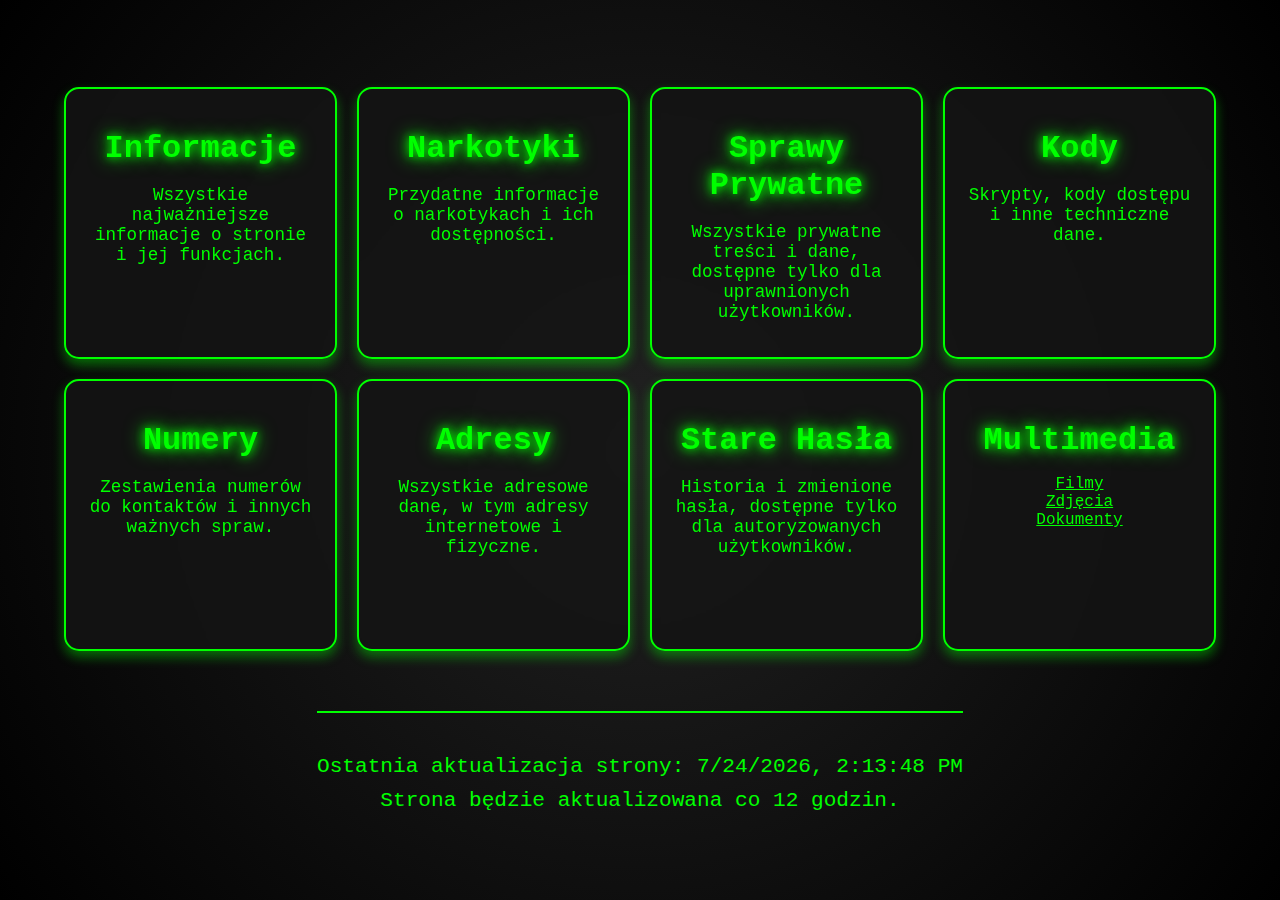
<file: index.html>
<!DOCTYPE html>
<html lang="pl">
<head>
  <meta charset="UTF-8">
  <meta name="viewport" content="width=device-width, initial-scale=1.0">
  <title>Kingia Szczepanek - Onion Layout</title>
  
  <style>
    /* Tło i fonty */
    body {
      background: radial-gradient(circle at center, #222, #000);
      color: #0f0;
      font-family: 'Courier New', Courier, monospace;
      margin: 0;
      padding: 0;
      display: flex;
      justify-content: center;
      align-items: center;
      min-height: 100vh;
      flex-direction: column;
      overflow: hidden;
    }

    /* Kontener główny */
    .container {
      display: grid;
      grid-template-columns: repeat(4, 1fr);
      grid-template-rows: repeat(2, 1fr);
      gap: 20px;
      width: 90%;
      max-width: 1200px;
      padding: 20px;
      transition: all 0.3s ease;
    }

    /* Sekcje - Ulepszony wygląd */
    .section {
      background: rgba(20, 20, 20, 0.85);
      border: 2px solid #0f0;
      padding: 20px;
      text-align: center;
      backdrop-filter: blur(5px);
      border-radius: 15px;
      box-shadow: 0 6px 12px rgba(0, 255, 0, 0.4);
      transition: transform 0.3s ease;
    }

    .section:hover {
      transform: scale(1.05);
    }

    /* Styl tekstu i linków */
    .section a {
      color: #0f0;
      text-decoration: underline;
      transition: color 0.3s ease;
    }

    .section a:hover {
      color: #f39c12;
    }

    h1 {
      font-size: 2em;
      margin-bottom: 15px;
      text-shadow: 0 0 10px #00ff00, 0 0 20px #00ff00;
    }

    /* Stopka */
    .footer {
      margin-top: 40px;
      font-size: 1.1em;
      text-align: center;
      color: #0f0;
      border-top: 2px solid #0f0;
      padding-top: 20px;
    }

    .footer ul {
      list-style-type: none;
      padding: 0;
      font-size: 1.2em;
    }

    .footer li {
      margin: 10px 0;
    }

    .info-text {
      font-size: 1.1em;
      margin-bottom: 15px;
    }

    .countdown {
      font-weight: bold;
      color: #f39c12;
      font-size: 2em;
      text-shadow: 0 0 10px #ff0000;
    }

    /* Responsywność */
    @media (max-width: 768px) {
      .container {
        grid-template-columns: repeat(2, 1fr);
        grid-template-rows: repeat(4, 1fr);
      }
    }
  </style>
</head>
<body>

  <div class="container">
    <!-- Sekcja Informacji -->
    <div class="section">
      <h1>Informacje</h1>
      <p class="info-text">Wszystkie najważniejsze informacje o stronie i jej funkcjach.</p>
    </div>
    <!-- Sekcja Narkotyki -->
    <div class="section">
      <h1>Narkotyki</h1>
      <p class="info-text">Przydatne informacje o narkotykach i ich dostępności.</p>
    </div>
    <!-- Sekcja Prywatne -->
    <div class="section">
      <h1>Sprawy Prywatne</h1>
      <p class="info-text">Wszystkie prywatne treści i dane, dostępne tylko dla uprawnionych użytkowników.</p>
    </div>
    <!-- Sekcja Kody -->
    <div class="section">
      <h1>Kody</h1>
      <p class="info-text">Skrypty, kody dostępu i inne techniczne dane.</p>
    </div>
    <!-- Sekcja Numery -->
    <div class="section">
      <h1>Numery</h1>
      <p class="info-text">Zestawienia numerów do kontaktów i innych ważnych spraw.</p>
    </div>
    <!-- Sekcja Adresy -->
    <div class="section">
      <h1>Adresy</h1>
      <p class="info-text">Wszystkie adresowe dane, w tym adresy internetowe i fizyczne.</p>
    </div>
    <!-- Sekcja Stare Hasła -->
    <div class="section">
      <h1>Stare Hasła</h1>
      <p class="info-text">Historia i zmienione hasła, dostępne tylko dla autoryzowanych użytkowników.</p>
    </div>
    <!-- Sekcja Multimedia -->
    <div class="section">
      <h1>Multimedia</h1>
      <p>
        <a href="filmy.html">Filmy</a><br>
        <a href="zdjecia.html">Zdjęcia</a><br>
        <a href="dokumenty.html">Dokumenty</a>
      </p>
    </div>
  </div>

  <!-- Licznik czasu ostatniej aktualizacji -->
  <div class="footer">
    <ul>
      <li>Ostatnia aktualizacja strony: <span id="last-update">Ładowanie...</span></li>
      <li>Strona będzie aktualizowana co 12 godzin.</li>
    </ul>
  </div>

  <script>
    // Funkcja aktualizująca czas ostatniej aktualizacji
    function updateLastUpdateTime() {
      const lastUpdateElement = document.getElementById('last-update');
      const now = new Date();
      const formattedDate = now.toLocaleString(); // Format daty i godziny

      lastUpdateElement.textContent = formattedDate;
    }

    // Uruchomienie aktualizacji przy załadowaniu strony
    updateLastUpdateTime();

    // Ustawienie funkcji, aby wykonywała się co 12 godzin
    setInterval(updateLastUpdateTime, 12 * 60 * 60 * 1000); // 12 godzin w milisekundach
  </script>

</body>
</html>
</file>
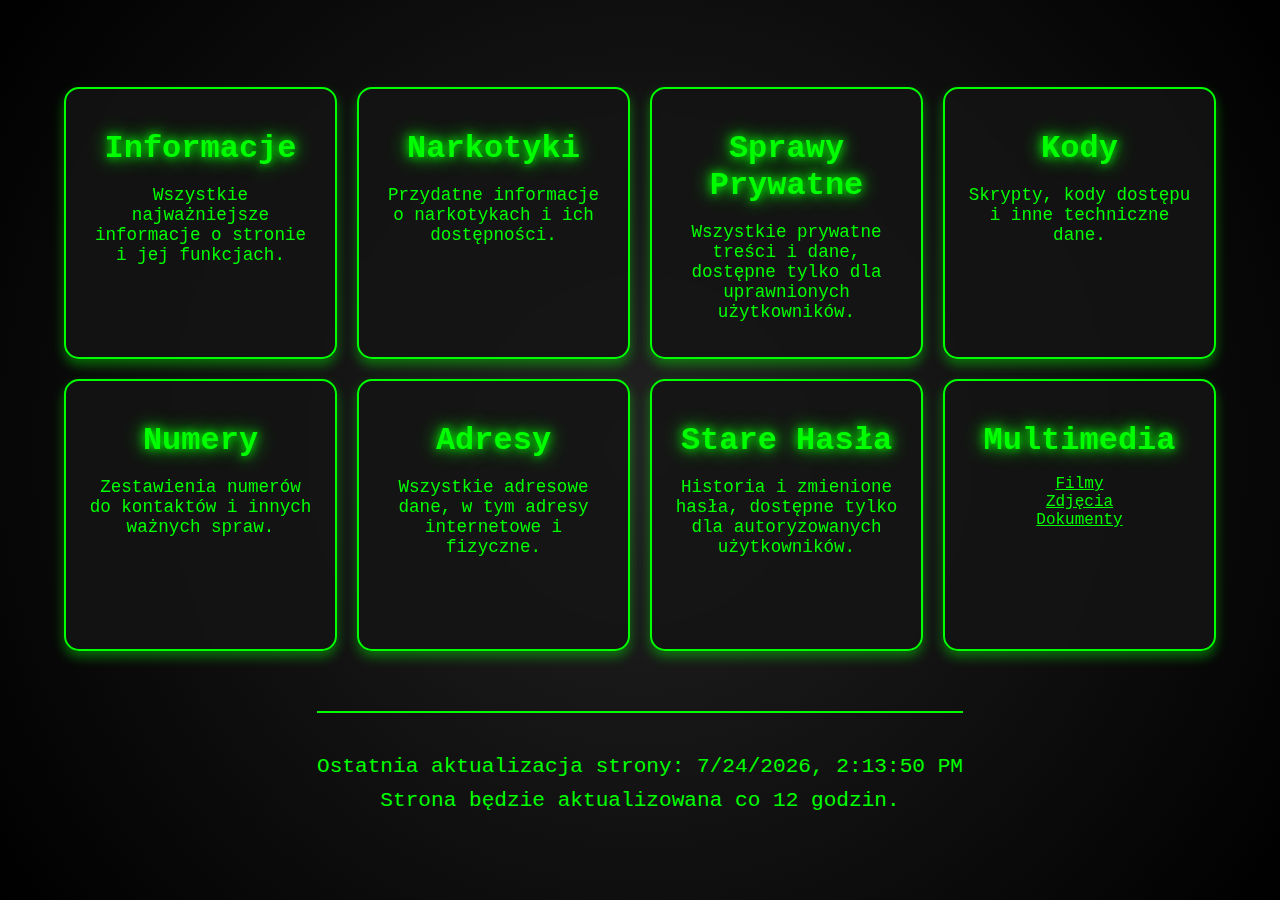
<file: docs/index.html>
<!DOCTYPE html>
<html lang="pl">
<head>
  <meta charset="UTF-8">
  <title>KINGA SZCZEPANEK - ONION LAYOUT</title>
  <style>
    /* Tło i fonty */
    body {
      background: radial-gradient(circle at center, #222, #000);
      color: #0f0;
      font-family: 'Courier New', Courier, monospace;
      margin: 0;
      padding: 0;
      display: flex;
      justify-content: center;
      align-items: center;
      min-height: 100vh;
      flex-direction: column;
      overflow: hidden;
    }

    /* Kontener główny */
    .container {
      display: grid;
      grid-template-columns: repeat(4, 1fr);
      grid-template-rows: repeat(2, 1fr);
      gap: 20px;
      width: 90%;
      max-width: 1200px;
      padding: 20px;
      transition: all 0.3s ease;
    }

    .section {
      background: rgba(20, 20, 20, 0.85);
      border: 2px solid #0f0;
      padding: 20px;
      text-align: center;
      backdrop-filter: blur(5px);
      border-radius: 15px;
      box-shadow: 0 6px 12px rgba(0, 255, 0, 0.4);
      transition: transform 0.3s ease;
    }

    /* Animacja przy najechaniu */
    .section:hover {
      transform: scale(1.05);
    }

    .section a {
      color: #0f0;
      text-decoration: underline;
      transition: color 0.3s ease;
    }

    .section a:hover {
      color: #f39c12;
    }

    /* Nagłówki */
    h1 {
      font-size: 2em;
      margin-bottom: 15px;
      text-shadow: 0 0 10px #00ff00, 0 0 20px #00ff00;
    }

    /* Styl stopki */
    .footer {
      margin-top: 40px;
      font-size: 1.1em;
      text-align: center;
      color: #0f0;
      border-top: 2px solid #0f0;
      padding-top: 20px;
    }

    .footer ul {
      list-style-type: none;
      padding: 0;
      font-size: 1.2em;
    }

    .footer li {
      margin: 10px 0;
    }

    .info-text {
      font-size: 1.1em;
      margin-bottom: 15px;
    }

    .countdown {
      font-weight: bold;
      color: #f39c12;
      font-size: 2em;
      text-shadow: 0 0 10px #ff0000;
    }

    /* Responsywność */
    @media (max-width: 768px) {
      .container {
        grid-template-columns: repeat(2, 1fr);
        grid-template-rows: repeat(4, 1fr);
      }
    }
  </style>
</head>
<body>

  <div class="container">
    <div class="section">
      <h1>Informacje</h1>
      <p class="info-text">Wszystkie najważniejsze informacje o stronie i jej funkcjach.</p>
    </div>
    <div class="section">
      <h1>Narkotyki</h1>
      <p class="info-text">Przydatne informacje o narkotykach i ich dostępności.</p>
    </div>
    <div class="section">
      <h1>Sprawy Prywatne</h1>
      <p class="info-text">Wszystkie prywatne treści i dane, dostępne tylko dla uprawnionych użytkowników.</p>
    </div>
    <div class="section">
      <h1>Kody</h1>
      <p class="info-text">Skrypty, kody dostępu i inne techniczne dane.</p>
    </div>
    <div class="section">
      <h1>Numery</h1>
      <p class="info-text">Zestawienia numerów do kontaktów i innych ważnych spraw.</p>
    </div>
    <div class="section">
      <h1>Adresy</h1>
      <p class="info-text">Wszystkie adresowe dane, w tym adresy internetowe i fizyczne.</p>
    </div>
    <div class="section">
      <h1>Stare Hasła</h1>
      <p class="info-text">Historia i zmienione hasła, dostępne tylko dla autoryzowanych użytkowników.</p>
    </div>
    <div class="section">
      <h1>Multimedia</h1>
      <p>
        <a href="filmy.html">Filmy</a><br>
        <a href="zdjecia.html">Zdjęcia</a><br>
        <a href="dokumenty.html">Dokumenty</a>
      </p>
    </div>
  </div>

  <!-- Licznik czasu ostatniej aktualizacji -->
  <div class="footer">
    <ul>
      <li>Ostatnia aktualizacja strony: <span id="last-update">Ładowanie...</span></li>
      <li>Strona będzie aktualizowana co 12 godzin.</li>
    </ul>
  </div>

  <script>
    // Funkcja aktualizująca czas ostatniej aktualizacji
    function updateLastUpdateTime() {
      const lastUpdateElement = document.getElementById('last-update');
      const now = new Date();
      const formattedDate = now.toLocaleString(); // Format daty i godziny

      lastUpdateElement.textContent = formattedDate;
    }

    // Uruchomienie aktualizacji przy załadowaniu strony
    updateLastUpdateTime();

    // Ustawienie funkcji, aby wykonywała się co 12 godzin
    setInterval(updateLastUpdateTime, 12 * 60 * 60 * 1000); // 12 godzin w milisekundach
  </script>

</body>
</html>
</file>
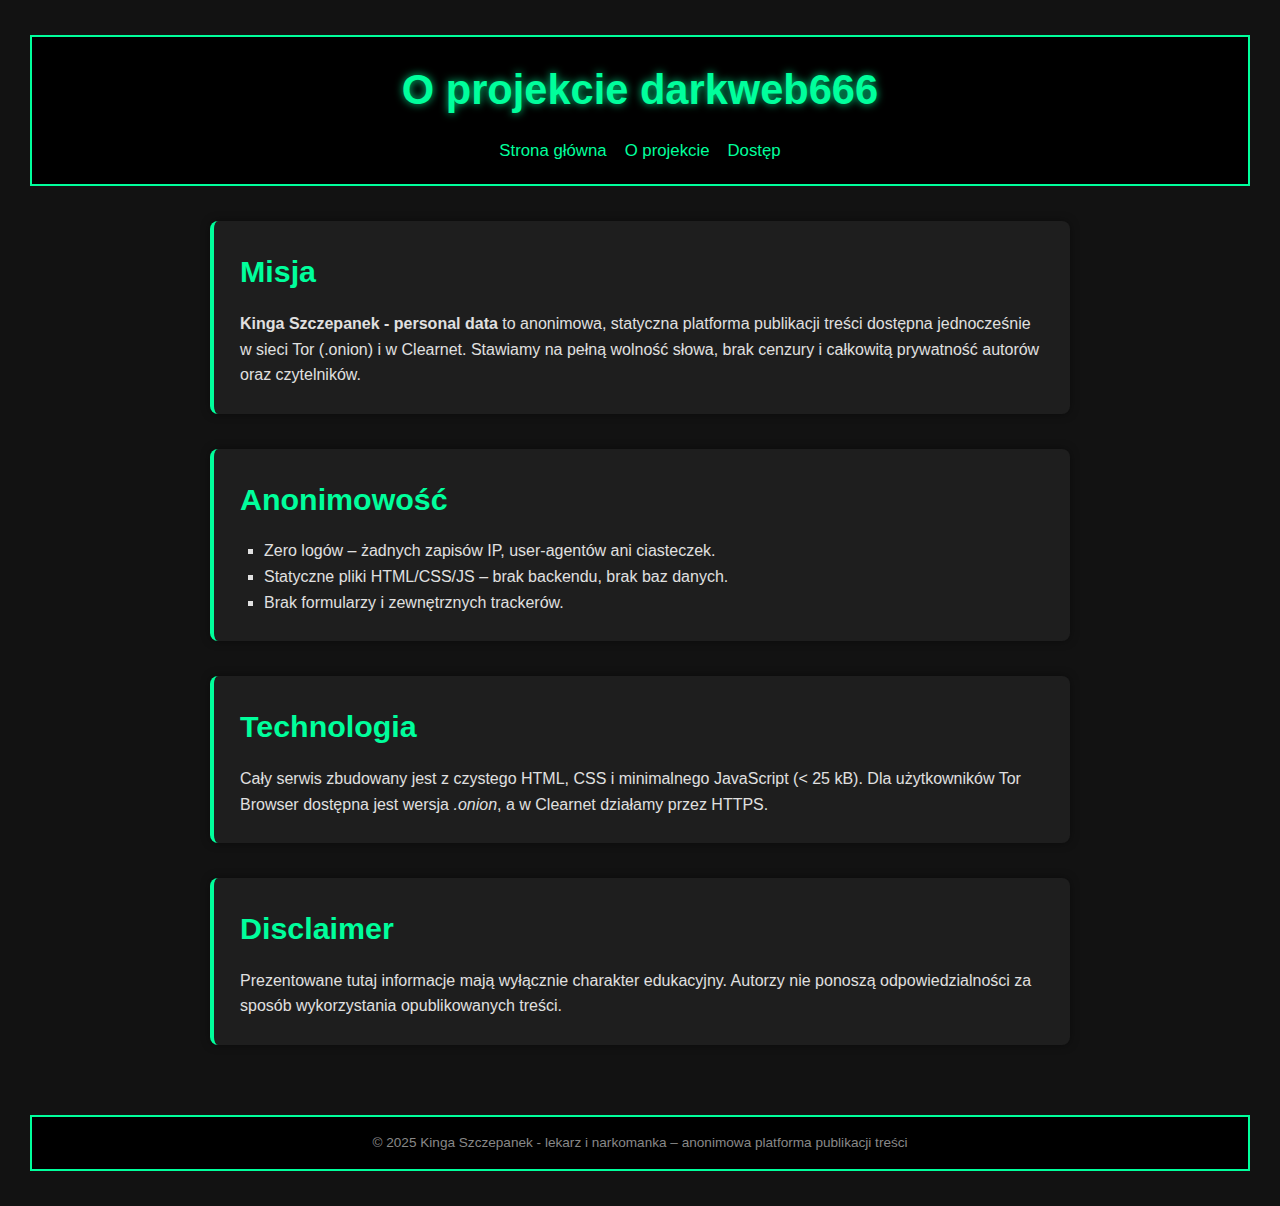
<file: about.html>
<!DOCTYPE html>
<html lang="pl">

<head>
  <meta charset="UTF-8">
  <meta name="viewport" content="width=device-width, initial-scale=1.0">
  
  <!-- Meta-tag SEO -->
  <meta name="description" content="O projekcie – anonimowa platforma publikacji treści w sieci Tor (.onion) i Clearnet. Bez logów, bez cenzury.">
  <meta name="robots" content="index,follow">

  <title>O projekcie – Kinga Szczepanek - Cała prawda o tej kobiecie.</title>

  <!-- Favicon -->
  <link rel="icon" type="image/png" href="assets/images/favicon.png">
  <!-- Globalny styl -->
  <link rel="stylesheet" href="assets/css/style.css">
</head>

<body>
  <header>
    <h1>O projekcie darkweb666</h1>
    <nav>
      <a href="index.html">Strona główna</a>
      <a href="about.html" aria-current="page">O projekcie</a>
      <a href="#access">Dostęp</a>
    </nav>
  </header>

  <main>
    <section>
      <h2>Misja</h2>
      <p><strong>Kinga Szczepanek - personal data</strong> to anonimowa, statyczna platforma publikacji treści dostępna jednocześnie w sieci Tor (.onion) i w Clearnet. Stawiamy na pełną wolność słowa, brak cenzury i całkowitą prywatność autorów oraz czytelników.</p>
    </section>

    <section>
      <h2>Anonimowość</h2>
      <ul>
        <li>Zero logów – żadnych zapisów IP, user-agentów ani ciasteczek.</li>
        <li>Statyczne pliki HTML/CSS/JS – brak backendu, brak baz danych.</li>
        <li>Brak formularzy i zewnętrznych trackerów.</li>
      </ul>
    </section>

    <section>
      <h2>Technologia</h2>
      <p>Cały serwis zbudowany jest z czystego HTML, CSS i minimalnego JavaScript (< 25 kB). Dla użytkowników Tor Browser dostępna jest wersja <em>.onion</em>, a w Clearnet działamy przez HTTPS.</p>
    </section>

    <section>
      <h2>Disclaimer</h2>
      <p>Prezentowane tutaj informacje mają wyłącznie charakter edukacyjny. Autorzy nie ponoszą odpowiedzialności za sposób wykorzystania opublikowanych treści.</p>
    </section>
  </main>

  <footer>
    © 2025 Kinga Szczepanek - lekarz i narkomanka – anonimowa platforma publikacji treści
  </footer>
  <script src="assets/js/script.js"></script>
</body>
<!-- tuż po <body> -->
    <div id="loader" style="display:grid;place-items:center;height:100vh">
        <svg width="60" height="60" viewBox="0 0 100 100">
          <circle cx="50" cy="50" r="45" stroke="#00ff9c" stroke-width="10"
                  fill="none" stroke-linecap="round">
            <animateTransform attributeName="transform" type="rotate"
              from="0 50 50" to="360 50 50" dur="1s" repeatCount="indefinite"/>
          </circle>
        </svg>
      </div>
      
      <script>
        /* usuń loader gdy JS zadziała */
        document.addEventListener('DOMContentLoaded', () =>
          document.getElementById('loader')?.remove()
        );
      </script>
      
</html>
</file>
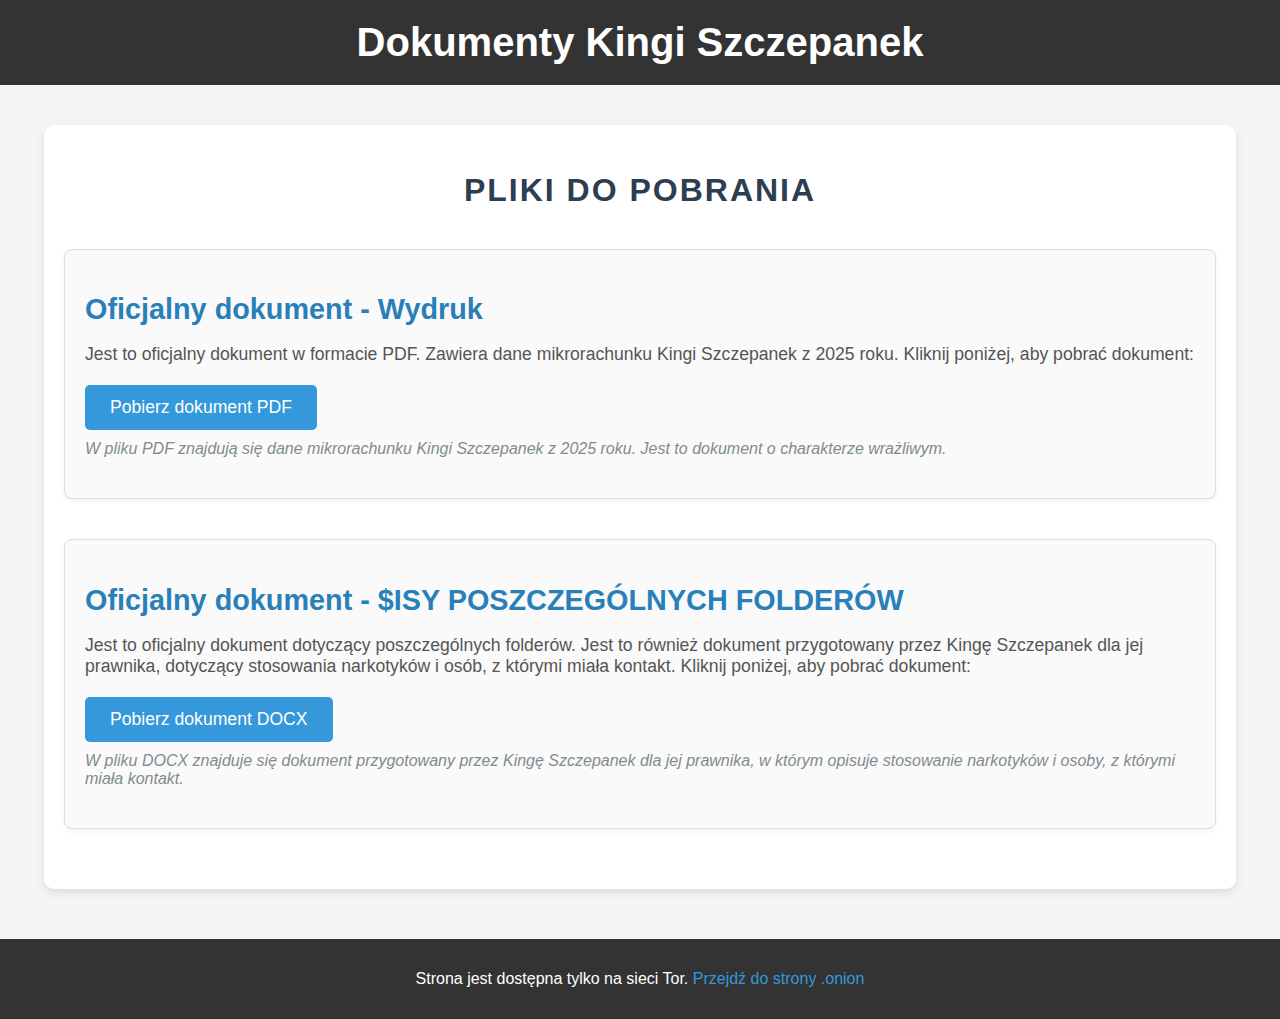
<file: dokumenty.html>
<!DOCTYPE html>
<html lang="pl">
<head>
    <meta charset="UTF-8">
    <meta name="viewport" content="width=device-width, initial-scale=1.0">
    <title>Dokumenty Kingi Szczepanek</title>
    <style>
        body {
            font-family: 'Arial', sans-serif;
            background-color: #f5f5f5;
            margin: 0;
            padding: 0;
            color: #333;
        }
        header {
            background-color: #333;
            color: #fff;
            text-align: center;
            padding: 20px 0;
        }
        header h1 {
            font-size: 2.5rem;
            margin: 0;
        }
        .container {
            width: 90%;
            max-width: 1200px;
            margin: 40px auto;
            padding: 20px;
            background-color: #fff;
            border-radius: 10px;
            box-shadow: 0 4px 10px rgba(0, 0, 0, 0.1);
        }
        .section-title {
            font-size: 2rem;
            color: #2c3e50;
            text-align: center;
            margin-bottom: 40px;
            text-transform: uppercase;
            letter-spacing: 2px;
        }
        .file-container {
            margin-bottom: 40px;
            border: 1px solid #ddd;
            padding: 20px;
            border-radius: 8px;
            background-color: #fafafa;
            box-shadow: 0 2px 5px rgba(0, 0, 0, 0.05);
            transition: background-color 0.3s ease;
        }
        .file-container:hover {
            background-color: #f0f0f0;
        }
        .file-container h2 {
            font-size: 1.8rem;
            color: #2980b9;
            margin-bottom: 10px;
        }
        .file-container p {
            font-size: 1.1rem;
            color: #555;
            margin-bottom: 20px;
        }
        .file-container .description {
            font-size: 1rem;
            color: #7f8c8d;
            margin-top: 10px;
            font-style: italic;
        }
        .file-container a {
            display: inline-block;
            padding: 12px 25px;
            font-size: 1.1rem;
            text-decoration: none;
            color: white;
            background-color: #3498db;
            border-radius: 5px;
            transition: background-color 0.3s ease, transform 0.2s ease;
        }
        .file-container a:hover {
            background-color: #2980b9;
            transform: scale(1.05);
        }
        footer {
            background-color: #333;
            color: white;
            padding: 15px;
            text-align: center;
            font-size: 1rem;
            margin-top: 50px;
        }
        footer a {
            color: #3498db;
            text-decoration: none;
        }
        footer a:hover {
            text-decoration: underline;
        }
    </style>
</head>
<body>

<header>
    <h1>Dokumenty Kingi Szczepanek</h1>
</header>

<div class="container">
    <h2 class="section-title">Pliki do pobrania</h2>

    <!-- PDF dokument -->
    <div class="file-container">
        <h2>Oficjalny dokument - Wydruk</h2>
        <p>Jest to oficjalny dokument w formacie PDF. Zawiera dane mikrorachunku Kingi Szczepanek z 2025 roku. Kliknij poniżej, aby pobrać dokument:</p>
        <a href="http://bfis2clv35kwjeznflu7ecvvgztlrm5ez535c5h2w46aefbdpmguawid.onion/Wydruk.pdf" download>Pobierz dokument PDF</a>
        <p class="description">W pliku PDF znajdują się dane mikrorachunku Kingi Szczepanek z 2025 roku. Jest to dokument o charakterze wrażliwym.</p>
    </div>

    <!-- DOCX dokument -->
    <div class="file-container">
        <h2>Oficjalny dokument - $ISY POSZCZEGÓLNYCH FOLDERÓW</h2>
        <p>Jest to oficjalny dokument dotyczący poszczególnych folderów. Jest to również dokument przygotowany przez Kingę Szczepanek dla jej prawnika, dotyczący stosowania narkotyków i osób, z którymi miała kontakt. Kliknij poniżej, aby pobrać dokument:</p>
        <a href="http://bfis2clv35kwjeznflu7ecvvgztlrm5ez535c5h2w46aefbdpmguawid.onion/_$ISY%20POSZCZEG%C3%93LNYCH%20FOLDER%C3%93W.docx" download>Pobierz dokument DOCX</a>
        <p class="description">W pliku DOCX znajduje się dokument przygotowany przez Kingę Szczepanek dla jej prawnika, w którym opisuje stosowanie narkotyków i osoby, z którymi miała kontakt.</p>
    </div>
</div>

<footer>
    <p>Strona jest dostępna tylko na sieci Tor. <a href="http://bfis2clv35kwjeznflu7ecvvgztlrm5ez535c5h2w46aefbdpmguawid.onion">Przejdź do strony .onion</a></p>
</footer>

</body>
</html>
</file>
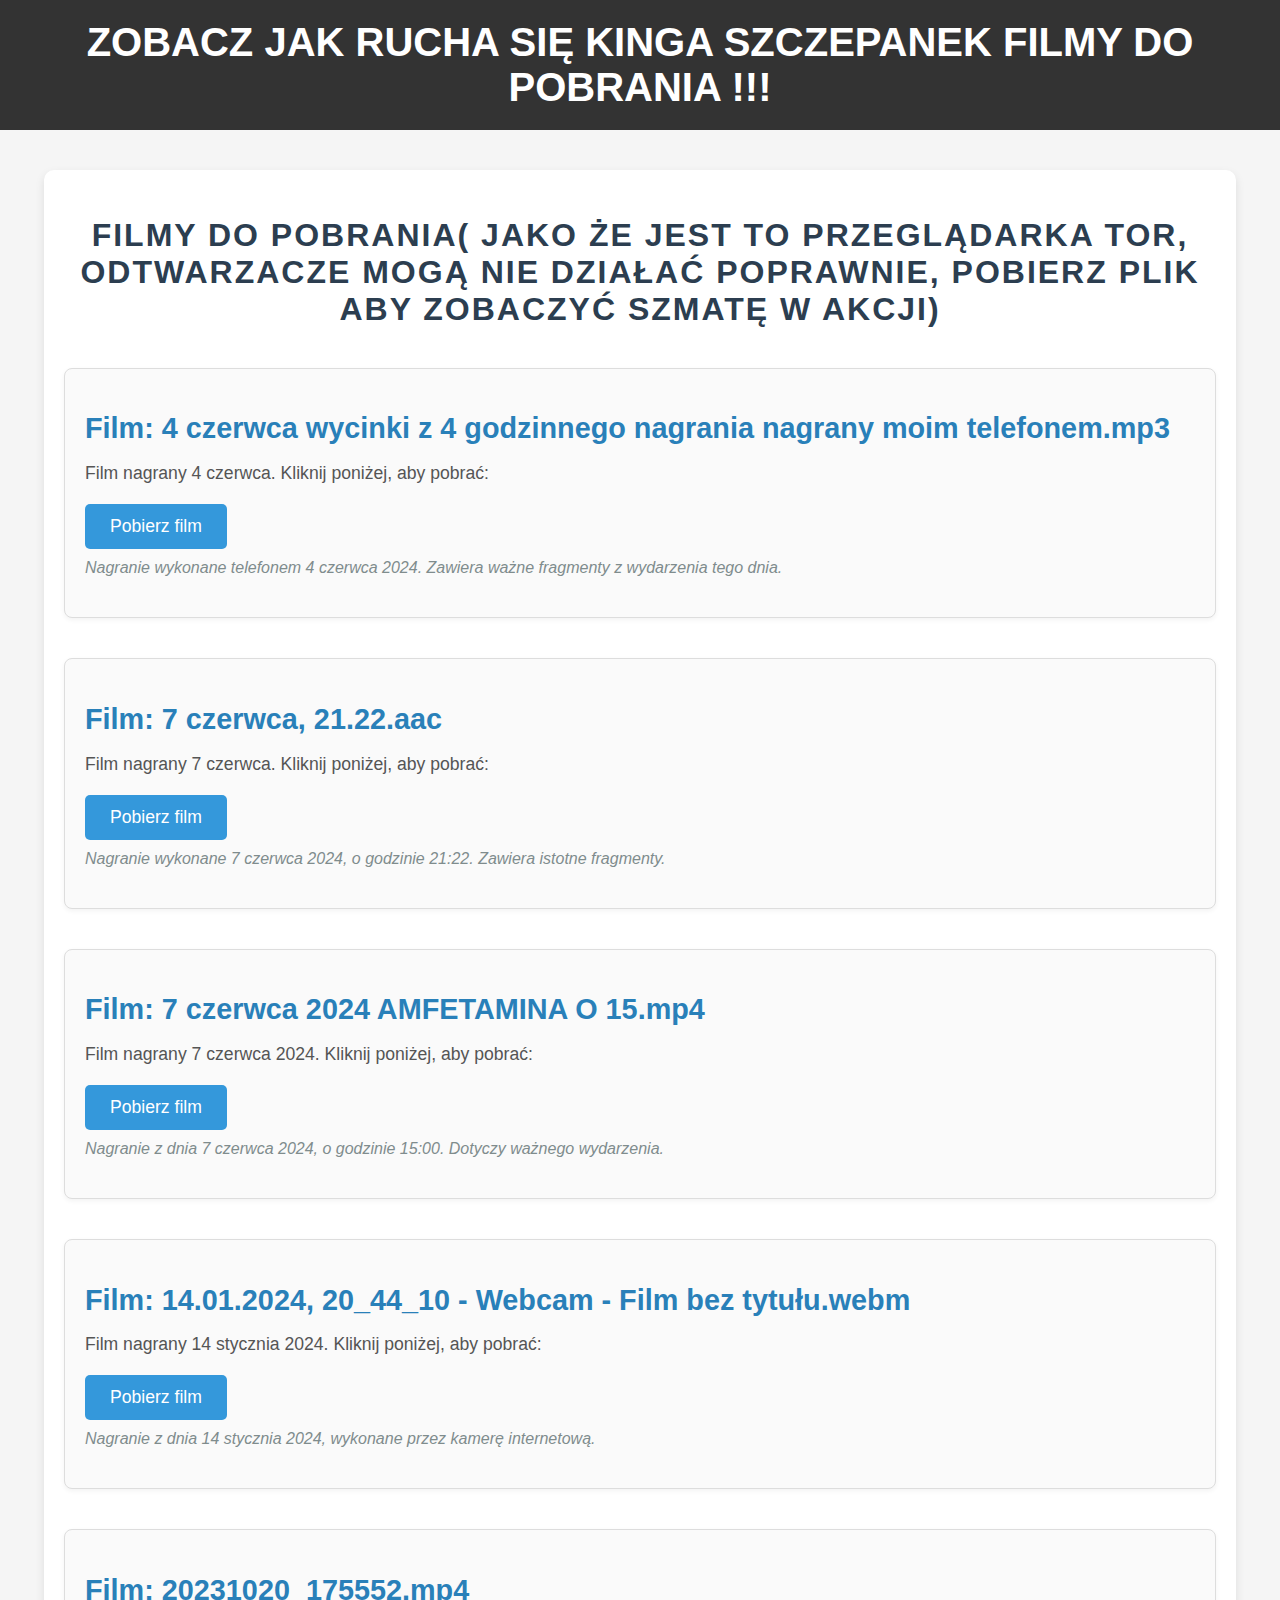
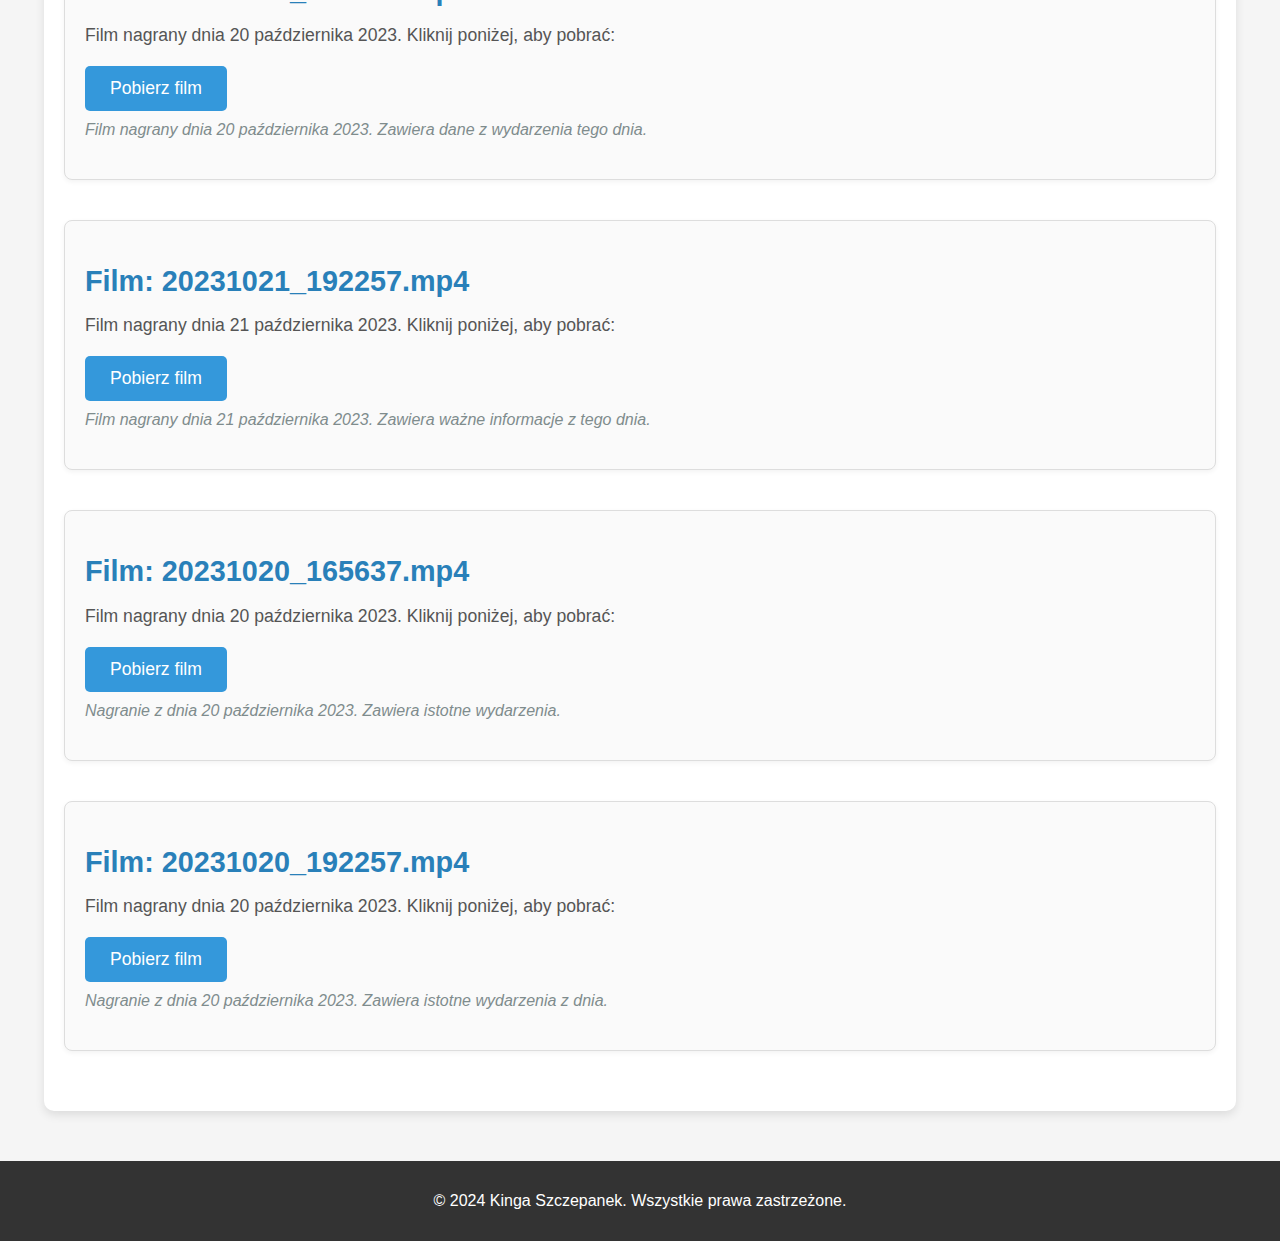
<file: filmy.html>
<!DOCTYPE html>
<html lang="pl">
<head>
    <meta charset="UTF-8">
    <meta name="viewport" content="width=device-width, initial-scale=1.0">
    <title>Filmy Kingi Szczepanek</title>
    <style>
        body {
            font-family: 'Arial', sans-serif;
            background-color: #f5f5f5;
            margin: 0;
            padding: 0;
            color: #333;
        }
        header {
            background-color: #333;
            color: #fff;
            text-align: center;
            padding: 20px 0;
        }
        header h1 {
            font-size: 2.5rem;
            margin: 0;
        }
        .container {
            width: 90%;
            max-width: 1200px;
            margin: 40px auto;
            padding: 20px;
            background-color: #fff;
            border-radius: 10px;
            box-shadow: 0 4px 10px rgba(0, 0, 0, 0.1);
        }
        .section-title {
            font-size: 2rem;
            color: #2c3e50;
            text-align: center;
            margin-bottom: 40px;
            text-transform: uppercase;
            letter-spacing: 2px;
        }
        .file-container {
            margin-bottom: 40px;
            border: 1px solid #ddd;
            padding: 20px;
            border-radius: 8px;
            background-color: #fafafa;
            box-shadow: 0 2px 5px rgba(0, 0, 0, 0.05);
            transition: background-color 0.3s ease;
        }
        .file-container:hover {
            background-color: #f0f0f0;
        }
        .file-container h2 {
            font-size: 1.8rem;
            color: #2980b9;
            margin-bottom: 10px;
        }
        .file-container p {
            font-size: 1.1rem;
            color: #555;
            margin-bottom: 20px;
        }
        .file-container .description {
            font-size: 1rem;
            color: #7f8c8d;
            margin-top: 10px;
            font-style: italic;
        }
        .file-container a {
            display: inline-block;
            padding: 12px 25px;
            font-size: 1.1rem;
            text-decoration: none;
            color: white;
            background-color: #3498db;
            border-radius: 5px;
            transition: background-color 0.3s ease, transform 0.2s ease;
        }
        .file-container a:hover {
            background-color: #2980b9;
            transform: scale(1.05);
        }
        footer {
            background-color: #333;
            color: white;
            padding: 15px;
            text-align: center;
            font-size: 1rem;
            margin-top: 50px;
        }
        footer a {
            color: #3498db;
            text-decoration: none;
        }
        footer a:hover {
            text-decoration: underline;
        }
    </style>
</head>
<body>

<header>
    <h1>ZOBACZ JAK RUCHA SIĘ KINGA SZCZEPANEK FILMY DO POBRANIA !!!</h1>
</header>

<div class="container">
    <h2 class="section-title">Filmy do pobrania( jako że jest to przeglądarka Tor, odtwarzacze mogą nie działać poprawnie, pobierz plik aby zobaczyć szmatę w akcji)</h2>

    <!-- Film 1 -->
    <div class="file-container">
        <h2>Film: 4 czerwca wycinki z 4 godzinnego nagrania nagrany moim telefonem.mp3</h2>
        <p>Film nagrany 4 czerwca. Kliknij poniżej, aby pobrać:</p>
        <a href="http://bfis2clv35kwjeznflu7ecvvgztlrm5ez535c5h2w46aefbdpmguawid.onion/4_czerwca_wycinki.mp3" download>Pobierz film</a>
        <p class="description">Nagranie wykonane telefonem 4 czerwca 2024. Zawiera ważne fragmenty z wydarzenia tego dnia.</p>
    </div>

    <!-- Film 2 -->
    <div class="file-container">
        <h2>Film: 7 czerwca, 21.22.aac</h2>
        <p>Film nagrany 7 czerwca. Kliknij poniżej, aby pobrać:</p>
        <a href="http://bfis2clv35kwjeznflu7ecvvgztlrm5ez535c5h2w46aefbdpmguawid.onion/7_czerwca_21_22.aac" download>Pobierz film</a>
        <p class="description">Nagranie wykonane 7 czerwca 2024, o godzinie 21:22. Zawiera istotne fragmenty.</p>
    </div>

    <!-- Film 3 -->
    <div class="file-container">
        <h2>Film: 7 czerwca 2024 AMFETAMINA O 15.mp4</h2>
        <p>Film nagrany 7 czerwca 2024. Kliknij poniżej, aby pobrać:</p>
        <a href="http://bfis2clv35kwjeznflu7ecvvgztlrm5ez535c5h2w46aefbdpmguawid.onion/7_czerwca_2024_AMFETAMINA_O_15.mp4" download>Pobierz film</a>
        <p class="description">Nagranie z dnia 7 czerwca 2024, o godzinie 15:00. Dotyczy ważnego wydarzenia.</p>
    </div>

    <!-- Film 4 -->
    <div class="file-container">
        <h2>Film: 14.01.2024, 20_44_10 - Webcam - Film bez tytułu.webm</h2>
        <p>Film nagrany 14 stycznia 2024. Kliknij poniżej, aby pobrać:</p>
        <a href="http://bfis2clv35kwjeznflu7ecvvgztlrm5ez535c5h2w46aefbdpmguawid.onion/14_01_2024_20_44_10_webcam.webm" download>Pobierz film</a>
        <p class="description">Nagranie z dnia 14 stycznia 2024, wykonane przez kamerę internetową.</p>
    </div>

    <!-- Film 5 -->
    <div class="file-container">
        <h2>Film: 20231020_175552.mp4</h2>
        <p>Film nagrany dnia 20 października 2023. Kliknij poniżej, aby pobrać:</p>
        <a href="http://bfis2clv35kwjeznflu7ecvvgztlrm5ez535c5h2w46aefbdpmguawid.onion/20231020_175552.mp4" download>Pobierz film</a>
        <p class="description">Film nagrany dnia 20 października 2023. Zawiera dane z wydarzenia tego dnia.</p>
    </div>

    <!-- Film 6 -->
    <div class="file-container">
        <h2>Film: 20231021_192257.mp4</h2>
        <p>Film nagrany dnia 21 października 2023. Kliknij poniżej, aby pobrać:</p>
        <a href="http://bfis2clv35kwjeznflu7ecvvgztlrm5ez535c5h2w46aefbdpmguawid.onion/20231021_192257.mp4" download>Pobierz film</a>
        <p class="description">Film nagrany dnia 21 października 2023. Zawiera ważne informacje z tego dnia.</p>
    </div>

    <!-- Film 7 -->
    <div class="file-container">
        <h2>Film: 20231020_165637.mp4</h2>
        <p>Film nagrany dnia 20 października 2023. Kliknij poniżej, aby pobrać:</p>
        <a href="http://bfis2clv35kwjeznflu7ecvvgztlrm5ez535c5h2w46aefbdpmguawid.onion/20231020_165637.mp4" download>Pobierz film</a>
        <p class="description">Nagranie z dnia 20 października 2023. Zawiera istotne wydarzenia.</p>
    </div>

    <!-- Film 8 -->
    <div class="file-container">
        <h2>Film: 20231020_192257.mp4</h2>
        <p>Film nagrany dnia 20 października 2023. Kliknij poniżej, aby pobrać:</p>
        <a href="http://bfis2clv35kwjeznflu7ecvvgztlrm5ez535c5h2w46aefbdpmguawid.onion/20231020_192257.mp4" download>Pobierz film</a>
        <p class="description">Nagranie z dnia 20 października 2023. Zawiera istotne wydarzenia z dnia.</p>
    </div>

</div>

<footer>
    <p>© 2024 Kinga Szczepanek. Wszystkie prawa zastrzeżone.</p>
</footer>

</body>
</html>
</file>
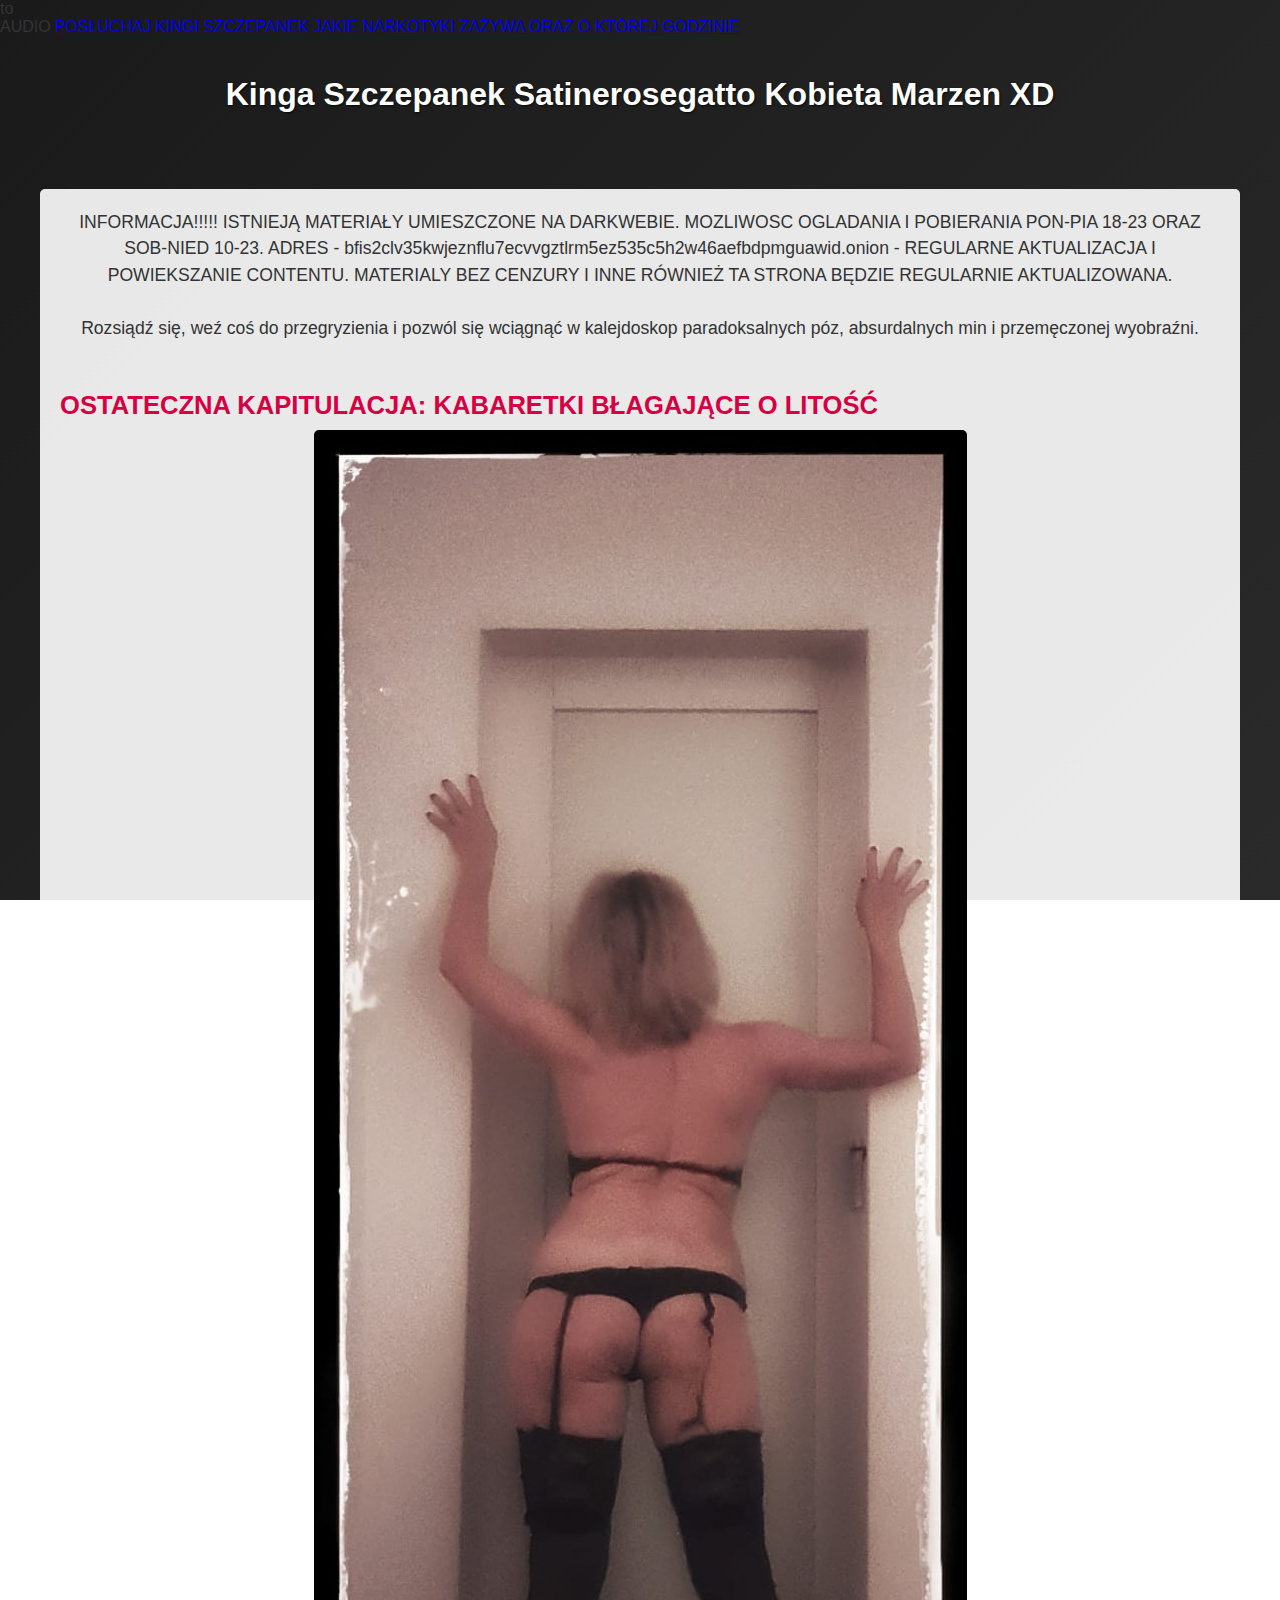
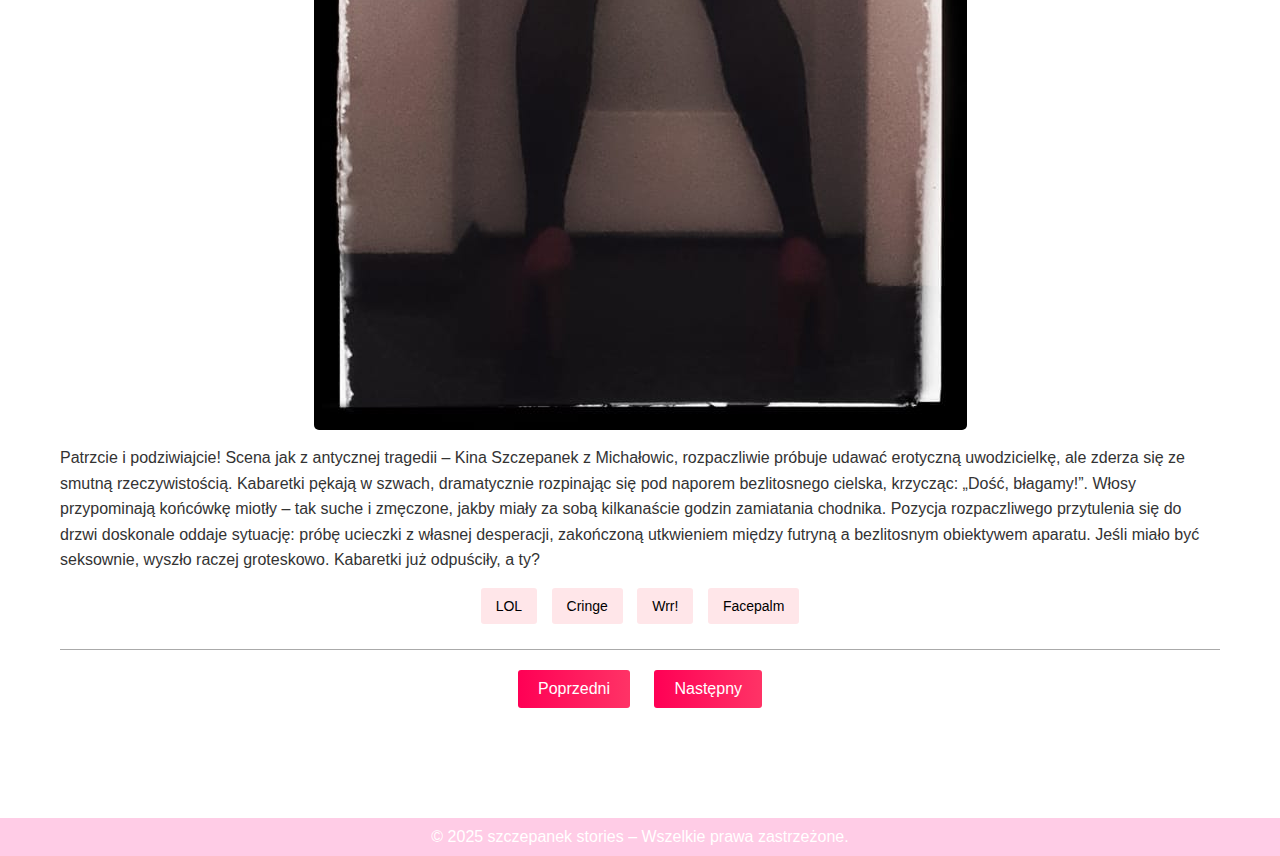
<file: index (23).html>
<!DOCTYPE html>
<html lang="pl">
<head>
  <!-- Google Tag Manager -->
  <script>
    (function(w,d,s,l,i){w[l]=w[l]||[];w[l].push({'gtm.start':
      new Date().getTime(),event:'gtm.js'});var f=d.getElementsByTagName(s)[0],
      j=d.createElement(s),dl=l!='dataLayer'?'&l='+l:'';j.async=true;j.src=
      'https://www.googletagmanager.com/gtm.js?id='+i+dl;f.parentNode.insertBefore(j,f);
    })(window,document,'script','dataLayer','GTM-5VS9N36M');
  </script>
  <!-- End Google Tag Manager -->

  <meta charset="UTF-8" />
  <meta name="viewport" content="width=device-width, initial-scale=1">
  <meta http-equiv="X-UA-Compatible" content="IE=edge">
  <title>Kinga Szczepanek Satinerosegatto Kobieta Marzen XD</title>
  <meta name="description" content="Kinga Szczepanek – relacje z Michalowic i Skawiny. Poruszamy tematy anestezjologii, parental nutrition, Polspen, ESPEN, Aspen oraz Fetlife.">
  <meta name="keywords" content="kinga szczepanek, michalowice, anestezjologia, parental nutrition, polspen, espen, aspen, skawina, fetlife">
  <meta name="robots" content="index, follow">
  <link rel="canonical" href="https://szczepanekkinga.org">


  <meta property="og:title" content="Kinga Szczepanek - Michalowice, Skawina | Anestezjologia, Parental Nutrition, Polspen, ESPEN, Aspen, Fetlife">
  <meta property="og:description" content="Kinga Szczepanek – relacje z Michalowic i Skawiny. Poruszamy tematy anestezjologii, parental nutrition, Polspen, ESPEN, Aspen oraz Fetlife.">
  <meta property="og:url" content="https://szczepanekkinga.org">
  <meta property="og:type" content="website">
  <meta property="og:image" content="https://szczepanekkinga.org/IMG-20210727-WA0017.jpg">


  <meta name="twitter:card" content="summary_large_image">
  <meta name="twitter:title" content="Kinga Szczepanek - Michalowice, Skawina | Anestezjologia, Parental Nutrition, Polspen, ESPEN, Aspen, Fetlife">
  <meta name="twitter:description" content="Kinga Szczepanek – relacje z Michalowic i Skawiny. Poruszamy tematy anestezjologii, parental nutrition, Polspen, ESPEN, Aspen oraz Fetlife.">
  
  <script type="application/ld+json">
  {
    "@context": "https://schema.org",
    "@type": "WebPage",
    "name": "Kinga Szczepanek narkotyki polspen espen aspen amfetamina fetlife satinerosegatto",
    "description": "Kinga Szczepanek narkotyki polspen espen aspen amfetamina fetlife satinerosegatto",
    "url": "https://szczepanekkinga.org/cases/05_wyzwiska_kultura_kingi/index.html",
    "datePublished": "2025-01-24",
    "publisher": {
      "@type": "Organization",
      "name": "Kinga Szczepanek narkotyki polspen espen aspen amfetamina fetlife satinerosegatto"
    }
  }
  </script>to

  <!-- Wbudowany styl CSS z poprawioną responsywnością i wizualizacją -->
  <style>
    /* RESET i podstawowe ustawienia */
    * {
      margin: 0;
      padding: 0;
      box-sizing: border-box;
    }
    html, body {
      width: 100%;
      height: 100%;
    }
    body {
      font-family: Arial, sans-serif;
      color: #333;
      /* Delikatny gradient w tle, bez attachment: fixed (by lepiej działało na mobile) */
      background: linear-gradient(135deg, #1a1a1a, #2a2a2a);
      background-repeat: no-repeat;
      background-size: cover;
      overflow-x: hidden;
    }

    header {
      text-align: center;
      padding: 40px 20px;
      color: #fff;
      text-shadow: 1px 1px 2px rgba(0,0,0,0.7);
    }
    header h1 {
      font-size: 2em;
      margin-bottom: 0.5em;
    }

    main.container {
      width: 95%;
      max-width: 1200px;
      margin: 20px auto 40px auto;
      background-color: rgba(255, 255, 255, 0.9);
      padding: 20px;
      border-radius: 5px;
    }

    .intro {
      text-align: center;
      margin-bottom: 30px;
      font-size: 1.1em;
      line-height: 1.5;
    }

    .slider {
      position: relative;
      overflow: hidden;
      margin-bottom: 30px;
    }
    .slide {
      display: none;
      padding: 20px 0;
      border-bottom: 1px solid #aaa;
      animation: fadeIn 0.6s ease-in-out;
      margin-bottom: 20px;
    }
    .slide:last-child {
      border-bottom: none;
    }
    @keyframes fadeIn {
      from {
        opacity: 0;
        transform: scale(0.98);
      }
      to {
        opacity: 1;
        transform: scale(1);
      }
    }
    .slide h2 {
      color: #d60042;
      margin-bottom: 10px;
      font-size: 1.6em;
      text-transform: uppercase;
    }
    .slide p {
      line-height: 1.6;
      margin-bottom: 10px;
    }
    .slide img {
      display: block;
      margin: 0 auto 15px auto;
      max-width: 100%;
      height: auto;
      border-radius: 5px;
      transition: transform 0.5s ease;
    }
    .slide img:hover {
      transform: scale(1.03);
    }

    .reactions {
      margin-top: 10px;
      text-align: center;
    }
    .reaction-button {
      background-color: #ffe6e9;
      border: none;
      padding: 10px 15px;
      margin: 5px;
      border-radius: 3px;
      cursor: pointer;
      font-size: 14px;
      transition: background-color 0.3s ease, transform 0.3s ease;
    }
    .reaction-button:hover {
      background-color: #ffccd5;
      transform: translateY(-3px);
    }

    .nav-buttons {
      text-align: center;
      margin: 20px 0;
    }
    .nav-buttons button {
      background: linear-gradient(90deg, #ff0055, #ff3366);
      color: #fff;
      border: none;
      padding: 10px 20px;
      margin: 0 10px;
      border-radius: 3px;
      cursor: pointer;
      font-size: 16px;
      transition: background 0.3s ease, transform 0.3s ease;
    }
    .nav-buttons button:hover {
      background: linear-gradient(90deg, #ff3366, #ff0055);
      transform: scale(1.05);
    }

    .cta {
      text-align: center;
      margin-top: 40px;
      background: linear-gradient(90deg, #ff0055, #ff3366);
      color: #fff;
      border-radius: 5px;
      padding: 20px;
    }
    .cta p {
      font-size: 1.2em;
      margin-bottom: 20px;
      line-height: 1.4;
    }
    .cta a {
      text-decoration: none;
      background-color: #fff;
      color: #ff0055;
      padding: 15px 30px;
      border-radius: 5px;
      font-size: 1em;
      transition: background-color 0.3s ease, transform 0.3s ease;
    }
    .cta a:hover {
      background-color: #ffe6e9;
      transform: scale(1.05);
    }

    .reveal {
      opacity: 0;
      transform: translateY(20px);
      transition: opacity 0.8s ease-out, transform 0.8s ease-out;
    }
    .reveal.active {
      opacity: 1;
      transform: translateY(0);
    }

    footer {
      text-align: center;
      padding: 10px;
      background: rgba(255, 0, 128, 0.2);
      color: #fff;
    }

    @media (max-width: 768px) {
      header h1 {
        font-size: 1.8em;
      }
      .intro {
        font-size: 1rem;
      }
      .slide h2 {
        font-size: 1.4em;
      }
      .cta p {
        font-size: 1.05em;
      }
      .cta a {
        font-size: 0.95em;
      }
      .audio-banner {
        background-color: #ff0055;
        color: white;
        text-align: center;
        padding: 40px 20px;
        font-size: 4em;
        font-weight: bold;
        text-transform: uppercase;
        margin-bottom: 20px;
      }
      .audio-banner a {
        color: white;
        text-decoration: none;
        font-size: 1.5em;
        display: inline-block;
        margin-top: 10px;
        padding: 10px 20px;
        background-color: #333;
        border-radius: 5px;
        transition: background-color 0.3s ease, transform 0.3s ease;
      }
      .audio-banner a:hover {
        background-color: #555;
        transform: scale(1.05);
      }
    }
  </style>
</head>
<noscript>
  <iframe src="https://www.googletagmanager.com/ns.html?id=GTM-5VS9N36M" height="0" width="0" style="display:none;visibility:hidden"></iframe>
</noscript>

<body>
  <div class="audio-banner">
    AUDIO
    <a href="04_audio/audio.html">POSŁUCHAJ KINGI SZCZEPANEK JAKIE NARKOTYKI ZAŻYWA ORAZ O KTÓREJ GODZINIE</a>
  </div>
  <header class="reveal">
    <h1>Kinga Szczepanek Satinerosegatto Kobieta Marzen XD</h1>
  </header>

  <main class="container reveal">
    <div class="intro">
      <p>
        INFORMACJA!!!!! ISTNIEJĄ MATERIAŁY UMIESZCZONE NA DARKWEBIE. MOZLIWOSC OGLADANIA I POBIERANIA PON-PIA 18-23 ORAZ SOB-NIED 10-23.   ADRES - bfis2clv35kwjeznflu7ecvvgztlrm5ez535c5h2w46aefbdpmguawid.onion - REGULARNE AKTUALIZACJA I POWIEKSZANIE CONTENTU. MATERIALY BEZ CENZURY I INNE RÓWNIEŻ TA STRONA BĘDZIE REGULARNIE AKTUALIZOWANA.
        <br><br>
        Rozsiądź się, weź coś do przegryzienia i pozwól się wciągnąć w kalejdoskop paradoksalnych póz, absurdalnych min i przemęczonej wyobraźni.
      </p>
    </div>

    <!-- Kontener slidera: wszystkie slajdy w jednym miejscu -->
    <div class="slider">
      <!-- SLIDE 1 -->
      <div class="slide" style="display: block;">
        <h2>Ostateczna Kapitulacja: Kabaretki Błagające o Litość</h2>
        <img src="IMG-20210727-WA0017.jpg" alt="Kinga Szczepanek tandetna kobieta sperma na czole, handel narkotyki, skawina, michałowice, xxx." loading="lazy">
        <p>
          Patrzcie i podziwiajcie! Scena jak z antycznej tragedii – Kina Szczepanek z Michałowic, rozpaczliwie próbuje udawać erotyczną uwodzicielkę, ale zderza się ze smutną rzeczywistością. Kabaretki pękają w szwach, dramatycznie rozpinając się pod naporem bezlitosnego cielska, krzycząc: „Dość, błagamy!”. Włosy przypominają końcówkę miotły – tak suche i zmęczone, jakby miały za sobą kilkanaście godzin zamiatania chodnika. Pozycja rozpaczliwego przytulenia się do drzwi doskonale oddaje sytuację: próbę ucieczki z własnej desperacji, zakończoną utkwieniem między futryną a bezlitosnym obiektywem aparatu. Jeśli miało być seksownie, wyszło raczej groteskowo. Kabaretki już odpuściły, a ty?
        </p>
        <div class="reactions">
          <button class="reaction-button" onclick="react('LOL')">LOL</button>
          <button class="reaction-button" onclick="react('Cringe')">Cringe</button>
          <button class="reaction-button" onclick="react('Wrr!')">Wrr!</button>
          <button class="reaction-button" onclick="react('Facepalm')">Facepalm</button>
        </div>
      </div>

      
      <!-- SLIDE 3 -->
      <div class="slide">
        <h2>Robię dziubek, więc problem zniknie – Wielkie Osiągnięcie w Toalecie</h2>
        <img src="images/zdjecia_KingaSzczepanek_IMG-20231029-WA0025025.jpg" alt="Selfie z dziubkiem w łazience" loading="lazy">
        <p>
          Zwycięztwo! Zesrałam się! Trochę boli bo duża kupa, stąd grymas...co to znaczy kiedy ktoś cały dzień ma minę jakby właśnie srał? Może Kinga nie pamięta gdzie jest toaleta? Taka super ambitna i nie ma czasu na sranie. Brawo Kinga! Trzymaj mocno! Srają tylko słabi! Przecież trzeba zarażać świat swoją zajebistością. A może zdrowo popierdolona. Kiedyś dziubek w fotce kojarzył się z gimnazjalną modą. Tutaj mamy „dorosłą” próbę zrobienia sweet foci, gdzie w tle jest łazienkowa sceneria rodem z PRL-u. Wszystko krzyczy: „Zobaczcie, jaka jestem słodka, choć świat się wali, a ja sama nie wiem, o co mi chodzi”.
        </p>
        <div class="reactions">
          <button class="reaction-button" onclick="react('LOL')">LOL</button>
          <button class="reaction-button" onclick="react('Cringe')">Cringe</button>
          <button class="reaction-button" onclick="react('Wrrr')">Wrrr</button>
          <button class="reaction-button" onclick="react('Facepalm')">Facepalm</button>
        </div>
      </div>

      <!-- SLIDE 4 -->
      <div class="slide">
        <h2>Kiedy dusza 5-latki próbuje zamieszkać w ciele 50-latki – Różowa Suknia z Krainy Absurdów</h2>
        <img src="images/zdjecia_KingaSzczepanek_IMG-20231223-WA0009029.jpg" alt="Różowy tiul i przymierzalnia" loading="lazy">
        <p>
          Czy to bal przebierańców? Próba bycia 5-letnią księżniczką? A może cicha rozpacz: „Zobaczcie, jaka jestem oryginalna”? Efekt końcowy: zamiast młodzieńczej świeżości widzimy kogoś, kto na siłę próbuje wyglądać jak niewinna baletnica. Niestety, wychodzi to raczej na parodię – sygnał: „Zrobię wszystko, byleby zwrócić na mnie uwagę”. Największy kontrast: wymęczona twarz zestawiona z sukienką dla pensjonarki.
        </p>
        <div class="reactions">
          <button class="reaction-button" onclick="react('LOL')">LOL</button>
          <button class="reaction-button" onclick="react('Cringe')">Cringe</button>
          <button class="reaction-button" onclick="react('Wrrr')">Wrrr</button>
          <button class="reaction-button" onclick="react('Facepalm')">Facepalm</button>
        </div>
      </div>

      <!-- SLIDE 5 -->
      <div class="slide">
        <h2>Narcystyczny SMS: Żebranie o Aprobujące Słówka</h2>
        <img src="images/received_326402980144346.jpeg" alt="Screenshot rozmowy WhatsApp" loading="lazy">
        <p>
          Ta wymiana wiadomości jest jak podręcznikowy przykład narcystycznego szukania uwagi: z jednej strony „udaję, że mam wyrzuty sumienia, jestem do niczego”, a z drugiej – niemal błagam, żeby ktoś mnie zapewnił o mojej wyjątkowości. Próba wywołania litości? Manipulacja emocjonalna? Jedno jest pewne: to nie wygląda na autentyczną skruchę czy refleksję, tylko na desperackie „Daj mi atencję, bo się rozpadnę”.
        </p>
        <div class="reactions">
          <button class="reaction-button" onclick="react('Wrr!')">Wrr!</button>
          <button class="reaction-button" onclick="react('Żałość')">Żałość</button>
          <button class="reaction-button" onclick="react('Niesmak')">Niesmak</button>
          <button class="reaction-button" onclick="react('Facepalm')">Facepalm</button>
        </div>
      </div>

      <!-- SLIDE 6 -->
      <div class="slide">
        <h2>Pseudo-Erotyka: Gorset i pejcz w akcji</h2>
        <img src="images/kinga-szczepanek-woman-nosebleed.jpg" alt="Zdjęcie w bieliźnie z pejczem/obrożą" loading="lazy">
        <p>
          Patrzcie uważnie – oto wzorcowy przykład, jak można przekroczyć granice żenady, desperacji i braku godności osobistej, a wszystko w jednym, groteskowym kadrze. Skórzana obroża zapięta ciasno, jakby miała trzymać na miejscu to ostatnie, co zostało z jej rozsądku. Pejcz, którego gryzienie najwyraźniej ma udawać erotyzm, wygląda raczej na przedmiot kupiony w promocji z działu zoologicznego, którym bardziej pasowałoby dyscyplinować psa niż kogokolwiek uwodzić.

Makijaż na twarzy nakładany najwyraźniej w pośpiechu, przy świetle zepsutej lodówki, a usta wymazane tak, jakby przed chwilą zakończyła walkę z buraczkami podczas obiadu w szpitalnej stołówce. Sztuczne rzęsy sterczą, dramatycznie błagając o litość – jeszcze chwila, a odfruną, zostawiając za sobą tylko ślady nieudolnie przyklejonego kleju, niczym ślimaki na liściu kapusty.

Fryzura zaś to absolutny majstersztyk chaosu – włosy wyglądają jak szare, wyschnięte siano, które przez tydzień służyło jako schronienie dla szczurów. Twarz z wymuszonym spojrzeniem ma w sobie mniej erotyzmu, a więcej desperacji rodem z podmiejskiego klubu nocnego w stylu „Cukiereczek”.        </p>
        <div class="reactions">
          <button class="reaction-button" onclick="react('Wrr!')">Wrr!</button>
          <button class="reaction-button" onclick="react('Żałość')">Żałość</button>
          <button class="reaction-button" onclick="react('Niesmak')">Niesmak</button>
          <button class="reaction-button" onclick="react('Facepalm')">Facepalm</button>
        </div>
      </div>

      <!-- SLIDE 7 -->
      <div class="slide">
        <h2>Kryształowa buzia, spaczona logika</h2>
        <img src="SKUTKI NARKOMANII (5).jpg" alt="Zdjęcie z szeroko otwartą buzią" loading="lazy">
        <p>
          Klimat tego zdjęcia przywodzi na myśl chaotyczne popisy nastolatków w social media, którzy za wszelką cenę próbują się przebić głupkowatą miną. Tyle że tutaj mówimy o dorosłej osobie, w dodatku rzekomo poważanej lekarsko. Wygląda to raczej na chęć szokowania i jednocześnie nieudolne zaklinanie rzeczywistości: „Popatrzcie, jaką mam fantazję, a w głębi jestem kompletnie zagubiona”. „Spasła Kurwa” w nazwie kontaktu – idealny przykład, jak jedną fotką można wywołać mieszankę niesmaku i współczucia.
        </p>
        <div class="reactions">
          <button class="reaction-button" onclick="react('Wrr!')">Wrr!</button>
          <button class="reaction-button" onclick="react('Żałość')">Żałość</button>
          <button class="reaction-button" onclick="react('Niesmak')">Niesmak</button>
          <button class="reaction-button" onclick="react('Facepalm')">Facepalm</button>
        </div>
      </div>

      <!-- SLIDE 8 -->
      <div class="slide">
        <h2>Bez makijażu: Starcza Prawda</h2>
        <img src="images/SUKA STARA RYJ JAK BABCIA.jpg" alt="Naturalna twarz bez makijażu" loading="lazy">
        <p>
          SMUTNA PRAWDA STAREJ SMUTNEJ KOBIETY - ASPEKT 1: Kontrast pomiędzy nachalnie retuszowanymi i wyreżyserowanymi sesjami a rzeczywistością bywa brutalny. Tutaj widać, że sztucznie nadmuchane ego musi zmierzyć się z faktem, iż czas i brak autentycznej dbałości o siebie robią swoje. Jest w tym jakaś gorzka ironia: na jednych zdjęciach „bogini seksu” z gorsecie i pejczem, a na innych – prozaiczna, zmęczona twarz.
        </p>
        <div class="reactions">
          <button class="reaction-button" onclick="react('Wrr!')">Wrr!</button>
          <button class="reaction-button" onclick="react('Żałość')">Żałość</button>
          <button class="reaction-button" onclick="react('Niesmak')">Niesmak</button>
          <button class="reaction-button" onclick="react('Facepalm')">Facepalm</button>
        </div>
      </div>

      <!-- SLIDE 9 -->
      <div class="slide">
        <h2>Szczęście na talerzu? Uśmiech na pokaz</h2>
        <img src="images/SUKA STARA RYJ JAK BABCIA.jpg" alt="Zdjęcie przy posiłku (krab, owoce morza)" loading="lazy">
        <p>
          SMUTNA PRAWDA STAREJ SMUTNEJ KOBIETY - ASPEKT 2: Próba pokazania „luksusowego stylu życia” i wielkiego apetytu? W praktyce wygląda to na chaotyczne epatowanie: „Patrzcie, jak mnie stać na dobre żarcie i jakie to egzotyczne”. Uśmiech sztuczny, jedzenie „na pokaz”. Z takiego zdjęcia trudno wyczytać cokolwiek poza tym, że próbuje się na siłę udawać radość i zamożność.
        </p>
        <div class="reactions">
          <button class="reaction-button" onclick="react('Wrr!')">Wrr!</button>
          <button class="reaction-button" onclick="react('Żałość')">Żałość</button>
          <button class="reaction-button" onclick="react('Niesmak')">Niesmak</button>
          <button class="reaction-button" onclick="react('Facepalm')">Facepalm</button>
        </div>
      </div>

      <!-- SLIDE 10 -->
      <div class="slide">
        <h2>Lustrzane Odbicie Rozpaczy: Szalik, Obroża i Uśmiech na Siłę</h2>
        <img src="images/kinga-szczepanek-mirror-scarf-selfie-2.jpg" alt="Selfie w lustrze z szalikiem i obrożą" loading="lazy">
        <p>
          Tutaj mamy spektakl osobliwej „sesji zdjęciowej”: pseudo-erotyczny gadżet w postaci kulki w ustach oraz lustrzane odbicie, które – niestety – obnaża więcej, niż autorka by chciała. Uchwycona poza uśmiechniętej „dominantki” okazuje się raczej ironicznym komentarzem do wewnętrznej pustki. Po raz kolejny widać, jak desperacko próbuje się grać na tanim szoku, zamiast prezentować prawdziwą siłę charakteru.
        </p>
        <div class="reactions">
          <button class="reaction-button" onclick="react('LOL')">LOL</button>
          <button class="reaction-button" onclick="react('Cringe')">Cringe</button>
          <button class="reaction-button" onclick="react('Wrrr')">Wrrr</button>
          <button class="reaction-button" onclick="react('Facepalm')">Facepalm</button>
        </div>
      </div>

      <!-- SLIDE 11 -->
      <div class="slide">
        <h2>Kulminacja Egocentryzmu: Odbicie, które krzyczy „Patrz na mnie!”</h2>
        <img src="kinga-szczepanek-black-fishnet-dress.jpg" alt="Druga fotografia w lustrze z obrożą i strojem BDSM" loading="lazy">
        <p>
          Ciężko nie odnieść wrażenia, że to kolejna próba budowania wokół siebie aury „niegrzecznej dziewczynki”, mającej w głębi tylko jeden cel: przyciągnąć uwagę za wszelką cenę. Nawet jeśli stylizacje mogą sugerować pewność siebie, to wyraz twarzy i wymuszone pozy zdradzają raczej niepewność i silne uzależnienie od opinii innych. Zamiast wyzwolenia – widzimy zamknięcie w narcystycznym lustrze, z którego nie ma drogi ucieczki.
        </p>
        <div class="reactions">
          <button class="reaction-button" onclick="react('LOL')">LOL</button>
          <button class="reaction-button" onclick="react('Cringe')">Cringe</button>
          <button class="reaction-button" onclick="react('Wrrr')">Wrrr</button>
          <button class="reaction-button" onclick="react('Facepalm')">Facepalm</button>
        </div>
      </div>

      <!-- SLIDE 12 -->
      <div class="slide">
        <h2>Czarna Koronka i Sztuczne Pozy</h2>
        <img src="kinga-szczepanek-oral-lingerie.jpg" alt="Kobieta w czarnej bieliźnie i pończochach" loading="lazy">
        <p>
          Jeśli myśleliście, że zobaczycie zmysłową boginię, to niestety czeka Was rozczarowanie. Nasza „gwiazda” w koronkach i kabaretkach prezentuje bardziej upór w tarzaniu się w żenujących pozach niż realny seksapil. Zamiast pikanterii mamy więc przekombinowaną inscenizację, w której brak spontaniczności razi bardziej niż neonowy róż. Jeszcze chwila, a będziemy przekonani, że ten występ jest sponsorowany przez napompowane ego i brak zahamowań.
        </p>
        <div class="reactions">
          <button class="reaction-button" onclick="react('LOL')">LOL</button>
          <button class="reaction-button" onclick="react('Cringe')">Cringe</button>
          <button class="reaction-button" onclick="react('Wrrr')">Wrrr</button>
          <button class="reaction-button" onclick="react('Facepalm')">Facepalm</button>
        </div>
      </div>

      <!-- SLIDE 13 -->
      <div class="slide">
        <h2>„Pobita” przez Szafę: Samookaleczenie w Służbie Dramy</h2>
        <img src="kinga-szczepanek-woman-bed-smile.jpg" alt="Kinga Szczepanek narkotykowa mama, handluje narkotykami na imprezach fetlife." loading="lazy">
        <p>
          Wpatrzcie się dobrze – oto idealny przykład desperacji graniczącej z absurdem. Kinga Szczepanek desperacko udająca ofiarę przemocy, a w rzeczywistości to sama sobie zafundowała dramatyczny „uraz”, próbując przekonać świat, że stała się ofiarą brutalnego ataku. Wyszło jednak jak zwykle – groteskowo. Ślady „przemocy” na nosie to efekt epickiej walki z szafą, która najwyraźniej okazała się godnym przeciwnikiem, wymierzając sprawiedliwość za wszystkie wcześniejsze żenujące popisy.

Włosy przypominają strzechę po przejściu wichury – chaotyczne, sterczące na wszystkie strony, dodają całości autentyzmu rodem z horroru klasy B. Mina, która miała wyrażać „ból i cierpienie”, zdradza jedynie fatalne umiejętności aktorskie i desperację na poziomie: „Uwierzcie, że mnie pobili, bo jak nie, to zrobię sobie kolejne kuku o lodówkę!”.

Krótko mówiąc, mamy tutaj podręcznikowy przykład manipulacji emocjonalnej na poziomie amatorskiej grupy teatralnej: zamiast współczucia budzi się pytanie, czy szafa złożyła już zeznania na policji i czy domaga się odszkodowania za uszkodzenia psychiczne.  
        </p>
        <div class="reactions">
          <button class="reaction-button" onclick="react('LOL')">LOL</button>
          <button class="reaction-button" onclick="react('Cringe')">Cringe</button>
          <button class="reaction-button" onclick="react('Wrrr')">Wrrr</button>
          <button class="reaction-button" onclick="react('Facepalm')">Facepalm</button>
        </div>
      </div>

      <!-- SLIDE 14 -->
      <div class="slide">
        <h2>Oversmile w Niebieskim Przyodziewku</h2>
        <img src="kinga-szczepanek-woman-biting-collar.jpg" alt="Selfie z wielkim uśmiechem i niebieską narzutką" loading="lazy">
        <p>
          Cóż za radosny kadr! Wygląda jak reklama środka na zbytnią pewność siebie – tyle że w opakowaniu z heheszkami i przesadnym entuzjazmem. Ni to koszula, ni szlafrok, w efekcie rodzi się pytanie: „Czy to plażowa tunika, a może stylizowana firanka?”. Mimo najszczerszych chęci nie dostrzegamy autentycznego szczęścia, lecz raczej kolejny epizod: „Uśmiechaj się na siłę, może ktoś kupi ten spektakl”. W międzyczasie łóżko w tle woła o litość, bo chyba też jest zmęczone tą paradą udawania.
        </p>
        <div class="reactions">
          <button class="reaction-button" onclick="react('LOL')">LOL</button>
          <button class="reaction-button" onclick="react('Cringe')">Cringe</button>
          <button class="reaction-button" onclick="react('Wrrr')">Wrrr</button>
          <button class="reaction-button" onclick="react('Facepalm')">Facepalm</button>
        </div>
      </div>

      <!-- SLIDE 15 -->
      <div class="slide">
        <h2>Kiedy biały krem udaje przebranie za klauna</h2>
        <img src="IMG-20230711-WA0000.jpg" alt="Kinga Szczepanek tandetna kobieta sperma na czole, handel narkotyki, skawina." loading="lazy">
        <p>
          Kolejny popis Kingi Szczepanek, tandetnej kobiety, ktorej handel narkotykami i służenie bogatym ogrom uratował tyłek, ale twarzy niestety nie, zdjęcie można wrzucić do sekcji „Jestem artystką, bo mam coś rozsmarowane na twarzy”. Wygląda to trochę jak wenecki karnawał w wersji budżetowej lub nieudolne naśladownictwo klauna, tyle że klaun przynajmniej potrafi rozbawić ludzi. Tutaj mamy raczej wskazówkę: „Szukam kolejnej pozy do telefon, żeby ludzie podziwiali mnie na fetlife i chcieli ruchać, bo selfie bez filtra jest dla mnie zbyt straszne nawet w tym gronie łatwych ludzi”. Czy to krem, piana z niedomytych naczyń, czy desperacka próba zasłonięcia prawdziwej twarzy? Niezależnie od odpowiedzi, poziom żenady pozostaje zaskakująco wysoki.
        </p>
        <div class="reactions">
          <button class="reaction-button" onclick="react('LOL')">LOL</button>
          <button class="reaction-button" onclick="react('Cringe')">Cringe</button>
          <button class="reaction-button" onclick="react('Wrr!')">Wrr!</button>
          <button class="reaction-button" onclick="react('Facepalm')">Facepalm</button>
        </div>
      </div>

      <!-- SLIDE 16 -->
      <div class="slide">
        <h2>Fitnessowy Horror: Cielsko na Granicy Wytrzymałości</h2>
        <img src="kinga-szczepanek-fictional-character-white-outfit.jpg" alt="Kinga Szczepanek tandetna kobieta sperma na czole, handel narkotyki, skawina." loading="lazy">
        <p>
          Widok, który właśnie masz przed oczami, to przestroga dla wszystkich tych, którzy myślą, że „każdy wygląda dobrze na siłowni”. Oto obraz desperacji: cielsko, które walczy z grawitacją, przegrywając na każdym możliwym froncie. Skóra zalana potem przypomina tanią kiełbasę parzoną, ciasno opiętą koszulką, która zdaje się wołać: „Błagam, uwolnij mnie od tego!”. Ręce naprężone do granic możliwości wyglądają, jakby ktoś próbował na siłę napompować starą, zwiotczałą dętkę rowerową. Twarz – czerwona, spuchnięta, ze zmęczeniem wypisanym w każdej bruździe – mówi jasno: „Nie rób tego zdjęcia, bo ludzie pomyślą, że zamiast karnetu powinnam mieć skierowanie na oddział ratunkowy!”.

A te włosy? Sklejone w coś przypominającego siano, które jeszcze niedawno służyło jako gniazdo dla stada wróbli. I choć makijaż próbuje desperacko utrzymać się na twarzy, to jedyne, co osiąga, to efekt rozmazanego błota w deszczowy dzień.

Dopełnieniem tej sceny jest mina: dokładnie taka, jakby w trakcie ćwiczeń siłowych właśnie próbowała wydusić z siebie największą kupę świata, błagając los, żeby nikt tego nie zauważył. Niestety, zauważyli wszyscy. Oto Kinga Szczepanek, dilerka narkotykowa z Michałowic, stara dziwka, której coś się popierdoliło w tej jajowatej łepetynie.
        </p>
        <div class="reactions">
          <button class="reaction-button" onclick="react('LOL')">LOL</button>
          <button class="reaction-button" onclick="react('Cringe')">Cringe</button>
          <button class="reaction-button" onclick="react('Wrr!')">Wrr!</button>
          <button class="reaction-button" onclick="react('Facepalm')">Facepalm</button>
        </div>
      </div>

      <!-- SLIDE 17 (to, co było osobno – "Kiczowaty kabaret...") -->
      <div class="slide">
        <h2>Kiczowaty Kabaret: Wymuszona Seksowność, czyli Przepis na Wizerunkową Katastrofę</h2>
        <img src="IMG-20210808-WA0001.jpg" alt="Kinga Szczepanek tandetna kobieta sperma na czole, handel narkotyki, skawina." loading="lazy">
        <p>
          Oto przed nami groteskowa manifestacja desperackiej próby bycia seksowną – nieudana poza, kabaretki opinające uda jak siatka na baleron w stanie przedagonalnym i sukienka, która zamiast uwodzić, błaga o szybką eutanazję. Fałdy ciała wylewają się niczym ciasto drożdżowe z za ciasnej foremki, krzycząc do obserwatora: „Ratujcie, nie możemy oddychać!”. Usta czerwone jakby ktoś przyłożył im pieczątkę „tanio i na szybko”(jak cała kinga szczepanek, łatwa, tandetna i prosta), jakby przed chwilą ktoś zjadł resztki taniej pizzy z ketchupem, a makijaż oczu najwyraźniej nałożony metodą „jakoś to będzie”, podkreślają efekt zagubionej divy z przedmieścia. Fryzura woła o pomoc – coś pomiędzy zmokłą kurą a przypadkowo używaną szczotką do czyszczenia butów. W tle czuć desperację, jakby jedyną publicznością została społeczność Fetlife, która ma ochotę na tani kabaret do chipsów. Mina sugeruje jasno – poza, która miała być uwodzicielska, wygląda raczej jak wymuszony przysiad nad toaletą na dworcu PKP. Koszmar w czystej postaci.
        </p>
        <div class="reactions">
          <button class="reaction-button" onclick="react('LOL')">LOL</button>
          <button class="reaction-button" onclick="react('Cringe')">Cringe</button>
          <button class="reaction-button" onclick="react('Wrr!')">Wrr!</button>
          <button class="reaction-button" onclick="react('Facepalm')">Facepalm</button>
        </div>
      </div>
      <div class="slide">
        <h2>Króliczek Rozpaczy: Maskarada Tanich Fantazji</h2>
        <img src="received_803258301589030.jpeg" alt="Kinga Szczepanek tandetna kobieta sperma na czole, handel narkotyki, skawina." loading="lazy">
        <p>
          Oto doskonały przykład, jak desperacja potrafi zmienić dorosłą kobietę w żenującą parodię króliczka z Playboya po sezonie. Czarna, plastikowa maska, której wielkie uszy sterczą dramatycznie niczym anteny satelitarne, wyraźnie próbujące złapać sygnał godności, ale niestety – brak zasięgu. Oczy spod maski patrzą z naiwnym entuzjazmem dziecka, które właśnie odkryło, że istnieją zabawki z przeceny w sklepie „Wszystko za 5 zł”.

Uśmiech, zamiast być kokieteryjny, bardziej przypomina minę osoby, której ktoś właśnie powiedział, że wygrała konkurs na największą żenadę roku. Tło zdjęcia – firanka i okno – sugeruje, że „sesja” odbyła się w okolicznościach równie luksusowych, co toaleta na dworcu kolejowym.

Zastanawia jedno: czy ktoś jej powiedział, że założenie plastikowych uszu króliczka nie sprawia, że automatycznie staje się seksowna, czy nadal żyje w tej uroczo-nieświadomej iluzji? Nawet króliczki z pola kapusty odwracają wzrok, zastanawiając się, jak można spaść aż tak nisko.
        </p>
        <div class="reactions">
          <button class="reaction-button" onclick="react('LOL')">LOL</button>
          <button class="reaction-button" onclick="react('Cringe')">Cringe</button>
          <button class="reaction-button" onclick="react('Wrr!')">Wrr!</button>
          <button class="reaction-button" onclick="react('Facepalm')">Facepalm</button>
        </div>
      </div>
      <div class="slide">
        <h2>50 twarzy remontu, czyli jak NIE przykręcać półki do ściany</h2>
        <img src="received_1142437876718943.jpeg" alt="Kinga Szczepanek tandetna kobieta sperma na czole, handel narkotyki, skawina." loading="lazy">
        <p>
          Na załączonej fotografii widzimy osobę, która najwyraźniej przeszacowała użyteczność swoich gadżetów. Próba użycia packi na muchy jako wiertarki udarowej jest co prawda ambitna, ale skuteczność mocowania mebli do ściany za pomocą takiej techniki pozostaje mocno wątpliwa. Rekomendacja eksperta: w przyszłości rozważyć tradycyjne narzędzia, takie jak wiertarka czy młotek. Dodatkowo strój roboczy powinien zapewniać raczej ochronę niż wentylację, nawet jeśli ta druga opcja wydaje się bardziej aerodynamiczna. Plus za determinację i multitasking, minus za potencjalne problemy z BHP oraz brak kasku ochronnego!
        </p>
        <div class="reactions">
          <button class="reaction-button" onclick="react('LOL')">LOL</button>
          <button class="reaction-button" onclick="react('Cringe')">Cringe</button>
          <button class="reaction-button" onclick="react('Wrr!')">Wrr!</button>
          <button class="reaction-button" onclick="react('Facepalm')">Facepalm</button>
        </div>
      </div>
     <!-- /slider -->
    <div class="slide">
      <h2>Wrocławski Swingerski Detektyw: Oszczerstwa, które rozpalają parkiet!</h2>
      <img src="maj 2024.jpeg" alt="Kinga szczepanek zabawa swingers, nieświadomość, narkotyki, szczepanek pod wpływem, anestezjolog amfetamina, kinga szczepanek michałowice, fetlife, satinerosegatto." loading="lazy">
      <p>
        Oto desperacka próba rozwikłania intrygi godnej Sherlocka Holmesa, tyle że akcja dzieje się nie na Baker Street, lecz na wrocławskiej imprezie swingerskiej. Czy mamy do czynienia z nowym, pikantnym kryminałem Agathy Christie, czy raczej z dramatycznym manifestem w stylu: „Halo, ktoś o mnie źle mówi, więc pilnie potrzebuję świadków!”? Oto samozwańcza królowa lokalnych orgii wszczęła pilne śledztwo – desperacko poszukuje świadków swojej swingerskiej legendy, bo ktoś śmiał szerzyć „oszczerstwa”. Najwyraźniej nasza bohaterka tak intensywnie oddała się rozkoszy wymiany partnerów, że zapomniała, z kim i co robiła, a teraz potrzebuje publicznego potwierdzenia, że jej seks-legendy były prawdziwe. A może chodzi raczej o panikę na myśl, że świat dowie się o kompromitujących detalach, jak nieudany „performans” czy żałosne łkanie w kącie, bo nikt nie chciał się z nią bawić? Tak czy inaczej, publiczny apel o świadków własnego seks-skandalu jest poziomem desperacji i żenady, przy którym nawet najtwardsze swingerskie serca muszą powiedzieć stanowcze „pas!”.
      </p>
      <div class="reactions">
        <button class="reaction-button" onclick="react('LOL')">LOL</button>
        <button class="reaction-button" onclick="react('Cringe')">Cringe</button>
        <button class="reaction-button" onclick="react('Wrr!')">Wrr!</button>
        <button class="reaction-button" onclick="react('Facepalm')">Facepalm</button>
      </div>
    </div>
    <!-- NOWY SLIDE -->
<div class="slide">
  <h2>Swingerska Amnezja: Ilu ich było, doktorze?</h2>
  <img src="13 maj 2024 (2).jpg" alt="Kinga Szczepanek samoświadomość, seks Kinga Szczepanek, Kinga szczepanek gangbang, kinga szczepanek impreza udział Michałowice, szczepanek gwałt amfetamina, ilu mężczyzn uczestniczyło w stosunku" loading="lazy">
  <p>
    Oto fascynujący dialog rodem z filmu dokumentalnego o amnezji poimprezowej: bohaterka desperacko próbuje ustalić szczegóły własnych seksualnych podbojów – bo kto by tam pamiętał, ilu dokładnie ich było? Czterech? Siedmiu? Cała drużyna piłkarska z rezerwowymi? Autorefleksja godna głębokiego filozofa: „Byłam świadoma? Serio?”. Czyżby orgiastyczna mgła przysłoniła świadomość i zdrowy rozsądek, pozostawiając jedynie mglistą wizję gangu facetów ustawionych jak kolejka w Lidlu po Crocsy? Jak widać, nawet swingerska chwała potrzebuje publicznej weryfikacji – bo co jeśli ktoś zaprzeczy, że tej nocy była królową imprezy, a zamiast tego spała na stercie płaszczy w przedpokoju, śniąc o lepszym jutrze?
  </p>
  <div class="reactions">
    <button class="reaction-button" onclick="react('LOL')">LOL</button>
    <button class="reaction-button" onclick="react('Cringe')">Cringe</button>
    <button class="reaction-button" onclick="react('Wrr!')">Wrr!</button>
    <button class="reaction-button" onclick="react('Facepalm')">Facepalm</button>
  </div>
</div>

<!-- Nowy Slide: Literacko-imprezowy dramat Kingi Szczepanek -->
<div class="slide">
  <h2>Lingwistyczna Masakra na Poziomie Konsumpcji Kingi Szczepanek</h2>
  <img src="13 maja 2024.jpg" alt="Mistrzowskie zdanie 'Powiedziałaś ze aby odeszli', czyli Kinga Szczepanek na imprezie,Kinga Szczepanek samoświadomość, seks Kinga Szczepanek, Kinga szczepanek gangbang, kinga szczepanek impreza udział Michałowice, szczepanek gwałt amfetamina," loading="lazy">
  <p>
    Ach, jakże cudowny przykład literackiej elegancji i lingwistycznej subtelności nam tu zaprezentowano! „Powiedziałaś ze aby odeszli” – zdanie skonstruowane niczym chaotyczne budowle polskiego budownictwa komunalnego z lat 70. Cóż za mistrzowski popis składniowej awangardy! Jest w tym jakaś ujmująca, niedbała nonszalancja – jakby autor próbował wcisnąć polskie słowa w maszynkę do mielenia mięsa, licząc, że na wyjściu otrzyma sensowne zdanie. Niestety, wyszła mu jedynie mielonka językowego absurdu, która wywołuje na twarzy grymas bólu silniejszy niż przypadkowe nadepnięcie bosą stopą na klocek Lego o trzeciej nad ranem. Zdanie „powiedziałaś ze aby odeszli” jest tak kunsztownie nielogiczne, że aż zasługuje na specjalną kategorię literacką – być może „dramat gramatyczny” albo „tragedię ortograficzno-stylistyczną”. Doprawdy, trudno znaleźć równie piękny przykład na to, jak bardzo język polski może cierpieć, gdy wpadnie w nieodpowiedzialne ręce, które z premedytacją mordują podstawowe zasady składni. Gdyby gramatyka mogła mówić, to na pewno błagałaby w tej chwili o litość – „ze aby odeszli” brzmi jak desperackie błaganie neuronów autora tej wiadomości, które najwyraźniej już dawno porzuciły pokład zdrowego rozsądku i wypłynęły na ocean totalnej ignorancji językowej. Podsumowując – jeśli zamierzacie pisać takie SMS-y, najlepiej od razu prześlijcie je do komitetu noblowskiego. Może utworzą nową kategorię dla literatury absurdalnej, a Wy zostaniecie niekwestionowanym faworytem w dziedzinie „Gramatycznego Nihilizmu Roku”.
    <br><br>
    Jeśli ktoś zastanawiał się, jak wygląda styl konsumpcji Kingi Szczepanek, to właśnie otrzymał doskonały odpowiednik literacki w postaci zdania: „Powiedziałaś ze aby odeszli”. Jest w tym ten sam poziom chaotycznej nonszalancji i kompletnego braku logiki – jakby Kinga konsumowała alkohol i substancje psychoaktywne zgodnie z instrukcją obsługi miksera ręcznego: najpierw bez zastanowienia wszystko wrzuć, następnie losowo wymieszaj, a na koniec dziw się, że z ust (lub z klawiatury) wylatuje coś, co przypomina tekst napisany przez pijaną szympansicę. Czyż to nie piękna analogia? Kinga konsumuje imprezy i używki równie bezmyślnie i niekonsekwentnie, jak autor tej wiadomości konsumuje zasady języka polskiego – „ze aby odeszli” jest lingwistycznym odpowiednikiem momentu, gdy Kinga po kolejnym melanżu próbuje odtworzyć przebieg wieczoru. Pamięć chaotyczna, fragmentaryczna, pełna dziur i nielogicznych zwrotów akcji – dokładnie tak, jak ta wiadomość. Ostatecznie, zarówno język autora tego SMS-a, jak i poziom imprezowej konsumpcji Kingi Szczepanek reprezentują tę samą kategorię – desperacką, pozbawioną jakiegokolwiek porządku, sensu oraz godności. Nie wiadomo, co bardziej boli: czy czytanie tego SMS-a, czy świadomość stylu życia Kingi, który prawdopodobnie wygląda podobnie – pełny przypadkowości, żałosnych błędów i niewytłumaczalnych wypadków. Gratulacje dla obojga – oto w końcu znaleźliście wspólny mianownik. Jest nim, rzecz jasna, absolutna żenada.
  </p>
  <div class="reactions">
    <button class="reaction-button" onclick="react('LOL')">LOL</button>
    <button class="reaction-button" onclick="react('Cringe')">Cringe</button>
    <button class="reaction-button" onclick="react('Wrr!')">Wrr!</button>
    <button class="reaction-button" onclick="react('Facepalm')">Facepalm</button>
  </div>
</div>

<!-- NOWY SLAJD: Swingerski Apel - Kryminał na Czterech Jeźdźców Apokalipsy -->
<div class="slide">
  <h2>50-latka na tropie: Swingerska Konfrontacja Czterech Ruchających Panów</h2>
  <img src="50 LAT ZMOTORYZOWANA SZUKAM CZTERECH.jpg" alt="Swingerskie dochodzenie Kingi Szczepanek, desperackie poszukiwanie 4 panów, Kinga Szczepanek samoświadomość, seks Kinga Szczepanek, Kinga szczepanek gangbang, kinga szczepanek impreza udział Michałowice, szczepanek gwałt amfetamina" loading="lazy">
  <p>
    Uwaga! Mamy pilny apel kryminalno-erotyczny! Kinga Szczepanek, wrocławska detektywka seksualnych ekscesów, desperacko szuka czterech panów, którzy najwyraźniej tak dobrze spełnili swoje zadanie na imprezie swingerskiej, że pozostawili po sobie jedynie mglistą legendę i siniaki w kształcie znaków zapytania. Czyżby amnezja poimprezowa? A może desperacja, bo plotki o jej seksualnych podbojach rozchodzą się szybciej niż diler narkotyków po Skawinie?

    Szczepanek dramatycznie błaga świadków wydarzenia o pomoc w „ustaleniu genezy porąbanych akcji”. Genialne sformułowanie, które brzmi jakby Kinga właśnie szukała świadków katastrofy kolejowej, a nie amatorskiego gangbangowego występu. Niepokojąco szczegółowa relacja o duszeniu, biciu po mordzie i symultanicznej penetracji sugeruje, że impreza wymknęła się spod kontroli – albo spod pamięci bohaterki.

    Ale najlepsze jest desperackie wołanie: „Ustalcie bardzo proszę, kto jest świnią kłamcą i oszczercą!”. Gratulujemy samoświadomości – oto apel osoby, która najwyraźniej ma świadomość, że jej reputacja jest już bardziej zrujnowana niż drogi w Michałowicach. Nie wiadomo, co bardziej żenujące: fakt publicznego apelu do grupy „4 ruchających panów”, czy poziom desperacji, który każe jej wierzyć, że bohaterowie tamtej nocy nagle pojawią się niczym Jeźdźcy Apokalipsy, by stanąć na czele sądu ostatecznego nad jej seksualnym życiorysem.

    Kingo, apel do społeczeństwa: zamiast desperacko szukać świadków swojego prywatnego horroru, może warto zastanowić się, czy na kolejną imprezę zamiast kajdanek i pejcza, nie zabrać ze sobą notesu, długopisu oraz numeru telefonu do dobrego terapeuty. Albo przynajmniej do kogoś, kto pomoże przypomnieć Ci liczbę uczestników Twoich spektakli. W końcu, jak pokazuje Twoja wiadomość, czterech to czasem o czterech za dużo.
  </p>
  <div class="reactions">
    <button class="reaction-button" onclick="react('LOL')">LOL</button>
    <button class="reaction-button" onclick="react('Cringe')">Cringe</button>
    <button class="reaction-button" onclick="react('Wrr!')">Wrr!</button>
    <button class="reaction-button" onclick="react('Facepalm')">Facepalm</button>
  </div>
</div>

<!-- NOWY SLAJD: Weekendowe szaleństwo Kingi Szczepanek – Pranie, Trucizna i „Tuchanie” -->
<div class="slide">
  <h2>Pranie z fentanylem, czyli jak Kinga Szczepanek celebruje weekend</h2>
  <img src="grozby (9).jpg" alt="Kinga Szczepanek dosypuje szkło i fentanyl – weekendowy relaks z praniem" loading="lazy">
  <p>
    Mamy kolejny literacki hit w wykonaniu Kingi Szczepanek – romantyczne wyznanie weekendowe: „Byłam miła i nawet ci zrobiłam pranie”. Doprawdy, czyż istnieje piękniejszy akt poświęcenia niż wrzucenie do pralki trzech zużytych kabaretek i poplamionej sukienki z wrocławskiego melanżu? Ale to dopiero początek festiwalu desperacji.

    Następnie Kinga przechodzi do tajemniczego rytuału weekendowego „tuchania”. Czyżby to był nowy slang erotyczny rodem z Michałowic, czy może Kinga próbowała napisać słowo „ruchać”, ale mózg jej się zawiesił w połowie, podobnie jak w przypadku innych jej życiowych decyzji? A może to efekt wspomnianego fentanylu?

    Punkt kulminacyjny tej melodramatycznej wypowiedzi to groźba doprawienia proszków „szkłem i fentanylem”. Co za cudowny sposób na powiedzenie komuś „miłego weekendu”! Kinga najwyraźniej prowadzi domową aptekę godną narkotykowej wersji Magdy Gessler, łącząc kreatywność z poziomem troski o bliźnich równym seryjnemu mordercy.

    „Na zdrówko”, dodaje z satysfakcją Kinga, co doskonale podkreśla poziom jej mentalności – coś między Hannibalem Lecterem a lekko niezrównoważoną gospodynią domową, która właśnie odkryła w sobie talent do mieszania środków chemicznych.

    Droga Kingo, podsumujmy: pranie wykonane, fentanyl przygotowany, szkło zmielone – cóż za perfekcyjnie zaplanowany weekend! Jesteśmy pod wrażeniem twojej determinacji, by umocnić swoją reputację na poziomie absolutnego dna społecznego basenu. A wszystkim, którzy będą mieli okazję „częstować się” twoją gościnnością, pozostaje tylko życzyć – trzymajcie się z dala od proszków, prania i słownika języka polskiego Kingi. Na „zdrówko”!
  </p>
  <div class="reactions">
    <button class="reaction-button" onclick="react('LOL')">LOL</button>
    <button class="reaction-button" onclick="react('Cringe')">Cringe</button>
    <button class="reaction-button" onclick="react('Wrr!')">Wrr!</button>
    <button class="reaction-button" onclick="react('Facepalm')">Facepalm</button>
  </div>
</div>
<!-- NOWY SLAJD: HUBERT ANAL WARRIOR – Precyzyjne podsumowanie weekendowych przygód Kingi Szczepanek -->
<div class="slide">
  <h2>Weekendowy Raport Penetracyjny – Czyli Kinga Szczepanek i Hubert Anal Warrior</h2>
  <img src="HUBERT THE ANAL WARRIOR (1).jpg" alt="Hubert Anal Warrior relacjonuje weekendowe przygody Kingi Szczepanek" loading="lazy">
  <p>
    Oto przed Państwem wybitny reportaż literacko-penetracyjny prosto od Huberta, samozwańczego wojownika otworów wszelakich. Tekst o takim kunszcie językowym, że już sam jego przeczytanie grozi utratą godności i przynajmniej trzech punktów IQ. Hubert z właściwym sobie wdziękiem i subtelnością oferuje szczegółową relację z weekendowych podbojów Kingi Szczepanek – najwyraźniej zakładając, że Kinga mogła być tak naćpana fentanylem, że sama zapomniała, w jaką „dziurę” i którego dnia jej weekendowy mistrz ceremonii wkładał dłoń, nogę, głowę czy cokolwiek innego, co akurat miał pod ręką.

    „Zadzwoniłem zapytać czy mam zadzwonić” – już to zdanie wskazuje, że Hubert ma z językiem polskim podobne problemy, jak Kinga z rozpoznaniem liczby osób, które były w niej podczas ostatniej imprezy. Ale prawdziwą perełką są szczegóły jego raportu erotycznego – raz jedna dziura, raz druga, ręka, noga, mózg (ten ostatni najwyraźniej został zgubiony wcześniej). Poziom szczegółowości godny podziwu – zabrakło tylko prezentacji PowerPoint ze slajdami oraz demonstracji na gumowej lalce.

    Ale to nie wszystko! Propozycja „konfrontowania Weroniki” z dopiskiem, że „grzecznie powie prawdę” sugeruje, że Hubert oprócz specjalizacji analnej dorabia sobie także jako ekspert od przesłuchań. Jeśli ktoś miał jeszcze wątpliwości, jak wygląda weekend Kingi Szczepanek – oto macie pełny obraz: narkotyki, pranie z fentanylem, groźby dosypania szkła do proszków i romantyczne penetracje w wykonaniu Huberta Anal Warriora.

    Gratulacje Kingo – weekend udany, godność stracona, a Hubert już szykuje się na kolejne mistrzostwa świata w kategorii „wkładanie ręki tam, gdzie rozumu zabrakło już dawno”.
  </p>
  <div class="reactions">
    <button class="reaction-button" onclick="react('LOL')">LOL</button>
    <button class="reaction-button" onclick="react('Cringe')">Cringe</button>
    <button class="reaction-button" onclick="react('Wrr!')">Wrr!</button>
    <button class="reaction-button" onclick="react('Facepalm')">Facepalm</button>
  </div>
</div>
<!-- POPRAWIONY SLAJD: Hubert Anal Warrior – Rozwarstwione rozterki analno-romantyczne -->
<div class="slide">
  <h2>Hubert Anal Warrior i Jego Rozwarstwione Rozterki – Alternatywna Tkliwość Pośladków i Biustu</h2>
  <img src="lacrima 6.jpg" alt="Hubert Anal Warrior filozofuje o tkliwości pośladków i biustu Kingi Szczepanek" loading="lazy">
  <p>
    Oto kolejna perełka literacka Huberta Anal Warriora, króla weekendowych analnych dramatów i erotycznych filozofii: „Nie rozwarstwiam. Mam alternatywę w głowie i wracam sobie do tkliwości Twych pośladków i biustu.” Zdanie to udowadnia, że Hubert nie tylko wkłada ręce w miejsca, gdzie logika nigdy nie zaglądała, ale także próbuje wkładać filozofię tam, gdzie już dawno nie ma żadnego sensu.

    Hubert najwyraźniej zamierzał stworzyć nowy nurt erotycznej filozofii analnej – niestety skończyło się na desperackim majaczeniu człowieka, który alternatywę pomylił z delirium po fentanylu Kingi Szczepanek. „Tkliwość pośladków i biustu” brzmi bardziej jak przepis na niedzielny schab niż romantyczny komplement, ale czego można się spodziewać po kimś, kto weekend spędza na szukaniu czterech ruchających panów na swingerskim przesłuchaniu?

    Wisienką na tym torcie desperacji jest dramatyczne wyznanie o rozczarowaniu planami weekendowymi. No cóż, Hubercie, najwyraźniej nawet analnym wojownikom zdarza się rozwarstwienie planów. Następnym razem przed weekendem upewnij się, czy Kinga na pewno skończyła już pranie i nie pomyliła proszków do prania z fentanylem – inaczej twoje „tkliwe alternatywy” znów zakończą się intelektualnym i analnym rozwarstwieniem, które pozostawi cię w stanie podobnym do tego SMS-a: smutnym, żałosnym i kompletnie niezrozumiałym.

    Gratulacje Hubercie, właśnie stałeś się mistrzem poetyki rozwarstwionego absurdu – Kinga musi być dumna.
  </p>
  <div class="reactions">
    <button class="reaction-button" onclick="react('LOL')">LOL</button>
    <button class="reaction-button" onclick="react('Cringe')">Cringe</button>
    <button class="reaction-button" onclick="react('Wrr!')">Wrr!</button>
    <button class="reaction-button" onclick="react('Facepalm')">Facepalm</button>
  </div>
</div>

<!-- NOWY SLAJD: Kinga Szczepanek – Czterech nieznajomych i drink niespodzianka -->
<div class="slide">
  <h2>Kinga Szczepanek: „Czy mogło się zdarzyć, że ruchałam się z czterema randomami i nic nie pamiętam?”</h2>
  <img src="kinga_intelekt_dwatysiace.jpg" alt="Kinga Szczepanek desperacko pyta, czy ktoś dosypał jej coś do drinka podczas imprezy z czterema nieznajomymi" loading="lazy">
  <p>
    Oto tekst, który śmiało mógłby posłużyć za streszczenie całej egzystencji Kingi Szczepanek: „Bardzo Cię proszę o odpowiedź. Czy jest możliwe, że ruchałam się z czterema gośćmi, którzy jeszcze lali mnie po gębie, ale ja nic nie pamiętam? Serio pytam.” – SERIO PYTA. Kinga, królowa swingerskiego parkietu, prosi publiczność o potwierdzenie, czy weekend, którego nie pamięta, mógł faktycznie mieć miejsce. Poziom desperacji jak u kierowcy, który pyta pasażerów autobusu, czy może przypadkiem prowadził pijany – bo sam nie pamięta.

    Ach, te weekendowe „party” we Wrocławiu – najwyraźniej fetlife'owe imprezy Kingi przypominają bardziej przyjęcia u Hannibala Lectera niż normalne spotkania towarzyskie. W tym przypadku nasza bohaterka podejrzewa, że ktoś dosypał jej coś do drinka, co tłumaczyłoby, dlaczego jej pamięć weekendowa jest równie rozmyta, co resztki jej godności po kolejnym gangbangowym triumfie.

    Najlepsza jest reakcja współrozmówcy tej kobiety-pomyłki: „To sobie zadaj to pytanie, a nie mi.” Brawo – ktoś najwyraźniej ma już dość zabawy w detektywa seksualnych ekscesów Kingi. Bo czy można traktować poważnie osobę, która co tydzień prowadzi śledztwo pod tytułem „ilu ich było?”, „czy ktoś mnie pobił?” i „co się stało z moją pamięcią po czterech randomowych facetach?”?

    Kingo, może zamiast desperacko szukać potwierdzenia swoich ekscesów, zacznij prowadzić kronikę seksualną – w twoim przypadku solidny notes i długopis to lepsza alternatywa niż kolejny drink niespodzianka. A jeśli naprawdę chcesz uniknąć niekontrolowanych „czterech randomów” i weekendów pełnych niespodzianek, polecamy raczej picie herbaty, niż drinków od podejrzanych nieznajomych. Ewentualnie poproś Huberta Anal Warriora o notatki – on przecież zawsze pamięta, gdzie dokładnie wkładał swoje „tkliwe alternatywy”.
  </p>
  <div class="reactions">
    <button class="reaction-button" onclick="react('LOL')">LOL</button>
    <button class="reaction-button" onclick="react('Cringe')">Cringe</button>
    <button class="reaction-button" onclick="react('Wrr!')">Wrr!</button>
    <button class="reaction-button" onclick="react('Facepalm')">Facepalm</button>
  </div>
</div>
<!-- POPRAWIONY SLAJD: Kinga Szczepanek – Korupcja drogowa za dwa tysiące -->
<div class="slide">
  <h2>Kinga Szczepanek: „Tysiąc za 11 punktów karnych. Drugi tysiąc mogłabym dać.” – desperacja korupcyjna na pełnym gazie</h2>
  <img src="NACPANIE (2).jpg" alt="Kinga Szczepanek desperacko próbuje przekupić za tysiące złotych, by ktoś przyjął jej punkty karne" loading="lazy">
  <p>
    Oto Kinga Szczepanek, mistrzyni przekrętów drogowych, weekendowych gangbangów i promocyjnych ofert, tym razem wspinająca się na szczyt desperacji finansowej: „Jakbyś mógł wziąć tec11 pkr, to bym zapłaciła tysiąc. O mogłabym ci drugi dać.” 

    Mówiąc wprost: Kinga próbuje właśnie przekupić kogoś kwotą dwóch tysięcy złotych, by ten frajer przyjął na swoje konto 11 jej punktów karnych. To jest właśnie poziom desperacji, na którym Kinga funkcjonuje na co dzień – przekupstwo drogowe na zasadzie „drugi tysiąc w gratisie”. Żenada na miarę krakowskiego bazaru z chińskimi podróbkami: „Kupi pan 11 punktów karnych? Dla pana drugi tysiąc gratis, tylko proszę wziąć ten syf ode mnie!”

    Kingo, przypomnijmy podstawową lekcję etyki i prawa, bo najwyraźniej twój mózg funkcjonuje na poziomie fetanylowych proszków do prania: punkty karne to nie towar, który rozdajesz jak swoje otwory na swingerskiej imprezie. Ale to pewnie za trudne dla osoby, która nie pamięta, ilu gości ją ostatnio przerabiało w weekend.

    Proponujemy więc królowej desperacji – zamiast proponować „drugi tysiąc”, może lepiej zainwestuj te pieniądze w terapię albo kurs prawa jazdy. Bo to, co prezentujesz teraz, to nie korupcja, tylko intelektualna prostytucja w najczystszej postaci. Brawo, Kingo, za każdym razem potrafisz zaskoczyć żenującym poziomem swojej kreatywności!
  </p>
  <div class="reactions">
    <button class="reaction-button" onclick="react('LOL')">LOL</button>
    <button class="reaction-button" onclick="react('Cringe')">Cringe</button>
    <button class="reaction-button" onclick="react('Wrr!')">Wrr!</button>
    <button class="reaction-button" onclick="react('Facepalm')">Facepalm</button>
  </div>
</div>
<!-- NOWY SLAJD: Kinga Szczepanek SMS-owa schizofrenia: od "odbierz kurwo" po łóżkowe kajdanki -->
<div class="slide">
  <h2>SMS-owa schizofrenia Kingi Szczepanek: „Odbierz kurwo” vs „Przykuję się do łóżka”</h2>
  <img src="ZABURZENIA PSYCHICZNE (6).jpg" alt="Kinga Szczepanek wysyła sprzeczne wiadomości, najpierw agresywne, potem desperacko romantyczne" loading="lazy">
  <p>
    Oto fenomenalny pokaz, jak Kinga Szczepanek rozmawia sama ze sobą na poziomie psychicznej karuzeli. Najpierw z pełną gracją pisze: „Zmuszę cię, odbierz kurwo” – subtelnie jak walenie młotkiem w szybę karetki psychiatrycznej. Zaraz potem odpala tekst: „Ojej. Nie wiem, czy potrafię się powstrzymać… chyba do łóżka się przykuję, żeby za Tobą nie pobiec w dniu 😘😘😘😘”.  

    Kinga najwyraźniej postanowiła w pojedynkę odegrać cały dramat obyczajowy – od psychopatycznej agresji, przez schizofreniczne zaloty, aż po finalne, teatralne odrzucenie: „Weź spadaj. Nie jesteś pępkiem świata. Nie chcę już mieć z tobą nic wspólnego”. Co tu się właśnie wydarzyło? Czy ktoś dodał fentanylu do SMS-ów? Kinga, ty mistrzyni chaosu, powinnaś zacząć sprzedawać bilety na tę karuzelę emocjonalną.

    To klasyczny przykład desperacji na najwyższym poziomie – najpierw groźby i obelgi, potem łóżkowe kajdanki i pocałunki, a na końcu wielkie rozstanie. Wszystko to Kinga zaserwowała sobie sama, bo przecież nie ma nic lepszego niż publicznie ośmieszyć się własnym monologiem. Brawo Kingo, osiągnęłaś mistrzostwo świata w jednoosobowym teatrze absurdu!
  </p>
  <div class="reactions">
    <button class="reaction-button" onclick="react('LOL')">LOL</button>
    <button class="reaction-button" onclick="react('Cringe')">Cringe</button>
    <button class="reaction-button" onclick="react('Wrr!')">Wrr!</button>
    <button class="reaction-button" onclick="react('Facepalm')">Facepalm</button>
  </div>
</div>

<!-- NOWY SLAJD: Kinga Szczepanek SMS-owa schizofrenia: od "odbierz kurwo" po łóżkowe kajdanki -->
<div class="slide">
  <h2>SMS-owa schizofrenia Kingi Szczepanek: „Odbierz kurwo” vs „Przykuję się do łóżka”</h2>
  <img src="ZABURZENIA PSYCHICZNE (6).jpg" alt="Kinga Szczepanek wysyła sprzeczne wiadomości, najpierw agresywne, potem desperacko romantyczne" loading="lazy">
  <p>
    Oto fenomenalny pokaz, jak Kinga Szczepanek rozmawia sama ze sobą na poziomie psychicznej karuzeli. Najpierw z pełną gracją pisze: „Zmuszę cię, odbierz kurwo” – subtelnie jak walenie młotkiem w szybę karetki psychiatrycznej. Zaraz potem odpala tekst: „Ojej. Nie wiem, czy potrafię się powstrzymać… chyba do łóżka się przykuję, żeby za Tobą nie pobiec w dniu 😘😘😘😘”.  

    Kinga najwyraźniej postanowiła w pojedynkę odegrać cały dramat obyczajowy – od psychopatycznej agresji, przez schizofreniczne zaloty, aż po finalne, teatralne odrzucenie: „Weź spadaj. Nie jesteś pępkiem świata. Nie chcę już mieć z tobą nic wspólnego”. Co tu się właśnie wydarzyło? Czy ktoś dodał fentanylu do SMS-ów? Kinga, ty mistrzyni chaosu, powinnaś zacząć sprzedawać bilety na tę karuzelę emocjonalną.

    To klasyczny przykład desperacji na najwyższym poziomie – najpierw groźby i obelgi, potem łóżkowe kajdanki i pocałunki, a na końcu wielkie rozstanie. Wszystko to Kinga zaserwowała sobie sama, bo przecież nie ma nic lepszego niż publicznie ośmieszyć się własnym monologiem. Brawo Kingo, osiągnęłaś mistrzostwo świata w jednoosobowym teatrze absurdu!
  </p>
  <div class="reactions">
    <button class="reaction-button" onclick="react('LOL')">LOL</button>
    <button class="reaction-button" onclick="react('Cringe')">Cringe</button>
    <button class="reaction-button" onclick="react('Wrr!')">Wrr!</button>
    <button class="reaction-button" onclick="react('Facepalm')">Facepalm</button>
  </div>
</div>

<!-- NOWY SLAJD: Kinga Szczepanek i dramat zagubionych butów -->
<div class="slide">
  <h2>Kinga Szczepanek i Buty Zagłady: Epopeja w SMS-ach</h2>
  <img src="ZABURZENIA PSYCHICZNE (10).jpg" alt="Kinga Szczepanek desperacko żąda zwrotu butów w serii histerycznych SMS-ów" loading="lazy">
  <p>
    Oto dramatyczna saga Kingi Szczepanek, kobiety na krawędzi załamania nerwowego... z powodu butów. Zaczyna grzecznie jak zawsze: „Buty kurwo”. Następnie desperacja rośnie jak inflacja w Polsce: „Oddaj”, „Buty kuwo”, „Buty”, „Kureo”, aż do punktu kulminacyjnego – ostatecznego krzyku bezsilności: „Buty kurwo oddaj!”. 

    Czy buty są magiczne? Czy mają wartość emocjonalną większą niż rozsądek ich właścicielki? A może chodzi o pantofelki Kopciuszka, dzięki którym Kinga wróci do normalności? Pewne jest jedno – ta kobieta gotowa jest wypowiedzieć wojnę każdemu, kto śmie położyć łapę na jej świętym obuwiu.

    Droga Kingo, polecamy sesję terapeutyczną z projektantem obuwia albo detoksem od fetyszu butowego. Twój dramat obuwniczy właśnie prześcignął „Grę o tron” pod względem dramaturgii, desperacji i liczby przekleństw na odcinek. Buty, kurwo, oddaj!
  </p>
  <div class="reactions">
    <button class="reaction-button" onclick="react('LOL')">LOL</button>
    <button class="reaction-button" onclick="react('Cringe')">Cringe</button>
    <button class="reaction-button" onclick="react('Wrr!')">Wrr!</button>
    <button class="reaction-button" onclick="react('Facepalm')">Facepalm</button>
  </div>
</div>
<!-- SLAJD SPECJALNY: KINGA SZCZEPANEK I TAJEMNICA ADRESIKU -->
<div class="slide">
  <h2>Kinga Szczepanek na tropie adresiku: Detektyw wszechczasów</h2>
  <img src="ZABURZENIA PSYCHICZNE (11).jpg" alt="Kinga Szczepanek desperacko próbuje odzyskać buty i telefon oraz tropi tajemniczy adresik" loading="lazy">
  <p>
    W tej chwili historycznej desperacji i niemalże detektywistycznego geniuszu, Kinga Szczepanek wkracza na scenę i rzuca wyzwanie światu. "Oddaj moje rzeczy kurwo", "Łazarska 17 – co to za adresik kurwo?" krzyczy pełna rozpaczy. Następnie błyskawicznie z pozycji Sherlocka Holmesa przechodzi w rolę dramatycznej ofiary: „Nie chciałeś ze mną rozmawiać jak byłam w rozpacxy”, po czym przechodzi w tryb agresywno-błagalny: „Chcę moje buty i telefony kurwo”.

    Droga Kingo, jedno pytanie – czy „adresik” to tajna baza wojskowa NATO? Czy może centrum zarządzania kryzysem obuwniczym? A może, o zgrozo, jest to po prostu adres, pod którym schowane są Twoje święte buty, które tak zaciekle próbujesz odzyskać, niczym Indiana Jones szukający zaginionej Arki?

    Gratulacje za niepowtarzalną umiejętność zmiany ról od gangstera przez ofiarę do detektywa w zaledwie kilku wiadomościach SMS. To już nie dialog, to performans godny Oscara – w kategorii Najbardziej Chaotyczny Aktor Dramatyczny. Trzymamy kciuki za odnalezienie adresiku oraz Twoich ukochanych „burów”... tfu, znaczy butów.
  </p>
  <div class="reactions">
    <button class="reaction-button" onclick="react('🤣')">🤣🤣🤣</button>
    <button class="reaction-button" onclick="react('Adresik 🕵️‍♀️')">Adresik 🕵️‍♀️</button>
    <button class="reaction-button" onclick="react('👠')">👠 BUTY!</button>
    <button class="reaction-button" onclick="react('🙄')">🙄 Serio?</button>
  </div>
</div>
<!-- NOWY SLAJD: Kinga Szczepanek w Kabaretach Rozpaczy -->
<div class="slide">
  <h2>Kabaretkowy Kicz, czyli Kinga Szczepanek w krainie wiecznej desperacji</h2>
  <img src="kinga-szczepanek-couple-intimate.jpg" alt="Kinga Szczepanek w czarnej bieliźnie, pończochach i obcasach w lustrze" loading="lazy">
  <p>
    I oto mamy kolejne arcydzieło fotograficzne prosto z garderoby desperacji. Kinga Szczepanek – królowa kabaretek i mistrzyni uwodzenia na miarę taniej, podmiejskiej dyskoteki z lat 90. W roli głównej: skórzana sukienka z wycięciami tak dużymi, że wyglądają jakby ktoś energicznie wyrwał kawałki materiału w poszukiwaniu resztek godności. Natomiast pończochy w siatce przypominają siatkę do łapania motyli – a raczej do łapania uwagi kogokolwiek, kto akurat przechodzi obok i jest wystarczająco zdesperowany, by się zainteresować.

    W tle króluje artystyczny nieład: walające się śmieci, porzucony sprzęt do włosów, ręczniki na podłodze. Istny hołd dla domowej logistyki Kingi: „Zrobię selfie w koronkach i lateksie, bo liczy się widok moich kabaretek, a nie syf dookoła”. Podziwiamy konsekwencję! Przecież nic tak nie mówi „jestem boginią erotyki” jak widok warstw kurzu i porzucone opakowania po jakimś cudem-niewiadomym – może to właśnie worek na desperację?

    Fason sukienki? Tak mocno ściśnięty, że wygląda, jakby próbował poskromić nie tylko ciało, ale i resztki rozumu, które jeszcze mogły się ostać. Sylwetka dumna i wyprostowana, bo przecież nikt nie zauważy, że dookoła mamy scenerię godną wystawki w komisie rzeczy używanych. Twarz z wyrazem „Sprawdź, jak bardzo się staram, żebyś na mnie patrzył!” dopełnia obrazu groteskowego kabaretu, w którym Kinga gra rolę artystki cyrkowej, chodzącej po linie między żenadą a komedią.

    Krótko mówiąc, oto Kinga w pełnej krasie: kabaretkowo-lateksowy strój, który miał pewnie wykrzesać z niej seksowną dominę, a wyszło coś w stylu „budżetowa wersja cosplayu z pierwszego lepszego bazaru”. Patrzcie i podziwiajcie, zanim to wszystko straci jeszcze ostatnie resztki spójności i rozsypie się w proch, tak jak pragnienia Kingi o byciu poważnie traktowaną.
  </p>
  <div class="reactions">
    <button class="reaction-button" onclick="react('LOL')">LOL</button>
    <button class="reaction-button" onclick="react('Cringe')">Cringe</button>
    <button class="reaction-button" onclick="react('Wrr!')">Wrr!</button>
    <button class="reaction-button" onclick="react('Facepalm')">Facepalm</button>
  </div>
</div>
 <!-- NOWY SLAJD: Kinga Szczepanek – „Czerwona Rozpacz” -->
<div class="slide">
  <h2>„Czerwona Rozpacz” – Kinga Szczepanek w stringach absurdu</h2>
  <img src="kinga-szczepanek-chains-bdsm-scene.jpg" alt="Kinga Szczepanek w czerwonej, kusej bieliźnie, na imprezie z widokiem" loading="lazy">
  <p>
    Przed Wami niepowtarzalne show zwane „Czerwona Rozpacz” – oto Kinga Szczepanek, samozwańcza królowa fetyszowych imprez, tym razem uzbrojona w coś, co udaje seksowną, koronkowo-sznurkową kreację. Wygląda to trochę, jakby wzięła stary hamak, pocięła go na paski i postanowiła owinąć się nim w nadziei, że to doda jej uroku. 

    Tak, w teorii ma to być zmysłowe, prowokujące, być może nawet BDSM-owe. W praktyce jednak widzimy bardziej zestaw „pończochy i majtki łączone na siłę”, który przypomina żałosną próbę uszycia stroju karnawałowego w ostatniej chwili, tuż przed końcem weekendowej prohibicji. No ale przecież to Kinga: im mniej materiału, tym bardziej liczy na tanie wow. 

    Twarz? Delikatnie rozmazana – czy to filtr, czy skutek ciężkiej nocy? Nie wiadomo. Fryzura? Rozczochrana, jakby jeszcze przed chwilą walczyła z tornadem w warzywniaku. Makijaż? Rzęsy jak doklejone rzepy, najwyraźniej zbliżające się do końca swoich możliwości użytkowych. 

    Sceneria tła – niby szykowny, przeszklony widok, a w rzeczywistości mdłe światło i niefortunny kąt sprawiają, że całość przywodzi na myśl słabo oświetlony pokaz w podrzędnym barze. Pozornie elegancki skyline za plecami Kingi nie zdoła jednak ukryć fundamentalnej prawdy: mamy przed sobą desperacką próbę bycia „hot” w miejscu, gdzie styl i gust umarły dawno temu. 

    Zatem cieszmy się tym widokiem! Oto Kinga Szczepanek, która od lat konsekwentnie ucieka w świat tanich prowokacji i bielizny nadającej się bardziej do wieszania prania niż wywoływania pożądania. Podziwiajmy, bo kolejnej takiej wizualnej tragikomedii może już nie być... a raczej pewnie będzie, znając jej zapał do kompromitowania samej siebie.
  </p>
  <div class="reactions">
    <button class="reaction-button" onclick="react('LOL')">LOL</button>
    <button class="reaction-button" onclick="react('Cringe')">Cringe</button>
    <button class="reaction-button" onclick="react('Wrrr')">Wrrr</button>
    <button class="reaction-button" onclick="react('Facepalm')">Facepalm</button>
  </div>
</div>
<!-- NOWY SLAJD: Kinga Szczepanek w bieliźnie i chaosie -->
<div class="slide">
  <h2>Kinga Szczepanek: „Uśmiech przy stercie gratów”</h2>
  <img src="kinga-szczepanek-couple-intimate-bed.jpg" alt="Kinga Szczepanek w niebieskiej bieliźnie i zagraconej garderobie" loading="lazy">
  <p>
    Kolejny przykład, jak można pozować w radosnym uniesieniu, stojąc pośród totalnego chaosu. Oto Kinga Szczepanek w uroczej, błękitnej bieliźnie, dopasowanej niczym siodełko do kozy – niby coś tam trzyma się kupy, ale trudno powiedzieć, czy nie pęknie w najmniej spodziewanym momencie. Tło? Zagracona garderoba, którą z pewnością projektował sam mistrz chaosu – pudła, wieszaki, jakiś koc i ręcznik, które przywodzą na myśl jedną z tych piwnic, gdzie przechowuje się wszystko, co nie mieści się w normalnym życiu.

    Uśmiech Kingi jak zawsze pełen determinacji: „Zobaczcie, jaka jestem szczęśliwa, bo wciągam brzuch i robię foteczkę w lustrze!” – bo przecież nikt nie zauważy, że wokół panuje artystyczny nieład z przegryzionym kablem odkurzacza i kolekcją skarpetek nie do pary. Skrzętnie ignoruje się fakt, że obok leży 50 odcieni wszystkiego, co już dawno powinno trafić do pralni. Ale hej, w końcu liczy się bielizna, prawda?

    Ten kadr to esencja stylu Kingi: „Nie widzisz mojego bajzlu, bo mam wciągnięty brzuch!” – niestety, widzimy jedno i drugie, a poziom żenady jest wprost proporcjonalny do stopnia zagracenia. Gratulacje, Kingo – jeśli twoim marzeniem było udowodnić, że bielizna z bazaru i brak organizacji życiowej mogą iść w parze, to właśnie osiągnęłaś cel w 200%! 
  </p>
  <div class="reactions">
    <button class="reaction-button" onclick="react('LOL')">LOL</button>
    <button class="reaction-button" onclick="react('Cringe')">Cringe</button>
    <button class="reaction-button" onclick="react('Wrrr')">Wrrr</button>
    <button class="reaction-button" onclick="react('Facepalm')">Facepalm</button>
  </div>
</div>
<!-- NOWY SLAJD: Kinga Szczepanek – Czerwona Lina i Odwaga bez Granic -->
<div class="slide">
  <h2>Kinga Szczepanek: „Uwięziona w Lateksie Absurdów”</h2>
  <img src="received_3453897928198754.jpeg" alt="Kinga Szczepanek ubrana w lateks, z czerwoną liną do BDSM w dłoni" loading="lazy">
  <p>
    Kiedy już myślałeś, że widziałeś wszystko, Kinga Szczepanek wkracza do akcji z czerwoną liną i lateksem tak ciasnym, że wygląda, jakby jej skóra wołała o natychmiastową ewakuację. Patrząc na to zdjęcie, można odnieść wrażenie, że Kinga próbuje desperacko wdrapać się na krzesło – albo na szczyt swojej własnej, prywatnej góry żenady. 

    Tylna część ciała (tak, ta wyeksponowana na pierwszy plan) zdaje się pokazywać, że Kinga znalazła nowy wymiar eksponowania swojej „pewności siebie”. Niestety, cały efekt wygląda bardziej jak pospiesznie zorganizowany kącik BDSM w piwnicy, gdzie farba od lat się nie trzyma ścian, a meble były świadkami tysiąca równie żenujących scen. 

    Ta czerwona lina miała pewnie podkreślić dominację i zmysłowość. W praktyce wygląda, jakby Kinga zamierzała zaciągnąć kogoś do swojej otchłani desperacji, bo inaczej trudno wyjaśnić, czemu tak zawzięcie ją ściska – może boi się, że zaraz ktoś przyjdzie i powie „Stop! To jest zbyt żenujące nawet dla ciebie, Kingo!”? 

    Stylizacja? Poziom desperacji: 10/10. Lateks przypomina folię spożywczą, która z trudem utrzymuje w ryzach coś, co nie chce być utrzymywane w ryzach. Włosy upięte w koczek niczym postapokaliptyczny styl rodem z taniego filmu sci-fi. Słowem – kolejny „show”, który miał wywoływać emocje, a wywołuje co najwyżej śmiech przez łzy. 

    Oto Kinga Szczepanek w swoim naturalnym środowisku: w małym pokoju z krzesłem i rogiem ściany. Gotowa, by każdy mógł podziwiać jej podręcznikową definicję desperacji przebranej za dominę. Możemy jedynie życzyć jej, żeby ktoś docenił te starania, a Kinga wkońcu odpowiednio użyła czerwonego sznurka. A nam pozostaje kręcić głową z niedowierzaniem, bo oto powstało kolejne dzieło do galerii wiecznej żenady.
  </p>
  <div class="reactions">
    <button class="reaction-button" onclick="react('LOL')">LOL</button>
    <button class="reaction-button" onclick="react('Cringe')">Cringe</button>
    <button class="reaction-button" onclick="react('Wrrr')">Wrrr</button>
    <button class="reaction-button" onclick="react('Facepalm')">Facepalm</button>
  </div>
</div>

<!-- NOWY SLAJD: Kinga Szczepanek – Jak się ładuje telefon i gubi godność jednocześnie -->
<div class="slide">
  <h2>Wielka Hotelowa Rozpacz: Kiedy Golenizna Walczy o Zasięg</h2>
  <img src="strzepanek.png" alt="Kinga Szczepanek nago w hotelu, grzebie w telefonie" loading="lazy">
  <p>
    Oto Kinga Szczepanek w pełnej krasie – nago, z telefonem w ręce, podłączonym do ładowarki. Sceneria? Hotelowa rzeczywistość, w której sterta białej pościeli przypomina kopiec wstydu, a w tle dumnie prezentuje się fioletowy plecak z zawartością nieznaną (pewnie rekwizyty do kolejnego żałosnego popisu). Widok, w którym łączy się nie tylko brak ubrań, lecz także – wnioskując po minie – ewidentny brak godności.

    Punkt kulminacyjny to drobne roztrzepane włosy: niby casual, niby „I woke up like this”, ale raczej krzyczy: „Właśnie wstałam po kolejnym dziwnym melanżu i muszę sprawdzić wiadomości, żeby zorientować się, czy to było 4 randomowych gości czy może 7”. Wygląda na to, że Kinga nawet nie zdążyła ogarnąć się minimalnie, zanim uraczyła świat (i zapewne swój telefon) sceną jak z parodii taniego reality show.

    A co na stoliku nocnym? Rzekome śniadanie mistrzów w postaci napojów i przekąsek – symboliczny dowód, że klasa i subtelność zmarły tu lata świetlne temu. I ten telewizor w tle, zapewne też nienajlepszej jakości, idealnie współgra z momentem wstydliwej chwili „złapania” Kingi na gorącym uczynku – czyli gorącym braku ubrań.

    Jedno jest pewne: próba bycia wolną, dziką i niepowtarzalną sprowadziła się do pozowania z kablem przyklejonym do telefonu. Romans z ładowarką i walające się wokół drobiazgi – perfekcyjny symbol desperacji, która wcale nie jest seksowna, tylko przypomina scenę z taniego, zapomnianego filmu klasy B. Cóż, kolejny raz Kinga pokazała, że potrafi się rozebrać, ale nie potrafi schować żenady.
  </p>
  <div class="reactions">
    <button class="reaction-button" onclick="react('LOL')">LOL</button>
    <button class="reaction-button" onclick="react('Cringe')">Cringe</button>
    <button class="reaction-button" onclick="react('Wrr!')">Wrr!</button>
    <button class="reaction-button" onclick="react('Facepalm')">Facepalm</button>
  </div>
</div>
<!-- SLAJD: Kinga Szczepanek – Zazdrość, miłość, Himubert i blik na ratunek -->
<div class="slide">
  <h2>Zakochana Psychopatka: Blik, Zdrada i Wyjazd do „Himuberta”</h2>
  <img src="mozeszzginac.jpg" alt="Kingowy SMS desperacji" loading="lazy">
  <p>
    Czy istnieje lepszy sposób na powiedzenie „kocham” niż groźba rychłej śmierci i oferta blika? Otóż Kinga Szczepanek wynalazła nowy gatunek romantyzmu – „Romantyzm BLIKowy”, gdzie czułość przeplata się z tragiczną świadomością, że „w każdej chwili można zginąć”. Faktycznie, kiedy masz problemy sercowe, nic nie koi bólu jak przelew natychmiastowy.

    Kinga, nie mogąc się ruszyć – zapewne przygwożdżona bezsensem własnych decyzji – zazdrośnie śledzi cudze przytulanki, cierpiąc duchowe katusze, jednocześnie z błaganiem o kontakt. „Jak coś to dzwoń od kogoś” – świetna rada, szczególnie gdy Twój numer jest prawdopodobnie już dawno zablokowany za stalking.

    Wisienką na torcie jest opowieść o wyjeździe do tajemniczego „Himuberta” – czy to mityczna kraina desperackich kochanek, czy po prostu kolejny żałosny kochanek o imieniu, którego nawet autokorekta nie potrafi przetrawić? Pytanie retoryczne.

    Kinga Szczepanek, mistrzyni dramatycznych narracji SMS-owych, właśnie stworzyła dzieło życia – tragikomedię w kilku zdaniach. Miłość, zazdrość, blik i weekendowe eskapady w jednym. Brawo Kinga, na zawsze wpisujesz się złotymi zgłoskami do galerii SMS-owego absurdu.
  </p>
  <div class="reactions">
    <button class="reaction-button" onclick="react('LOL')">LOL</button>
    <button class="reaction-button" onclick="react('OMG')">OMG</button>
    <button class="reaction-button" onclick="react('Drama Queen')">Drama Queen</button>
    <button class="reaction-button" onclick="react('Facepalm')">Facepalm</button>
  </div>
</div>
<div class="slide">
  <h2>Nieuleczalny Niedobór Mózgu - Kinga Szczepanek w akcji”</h2>
  <img src="dosc_zabawy1.jpg" alt="kinga szczepanek narkotyki choroba psychiczna, zly stan psychiczny." loading="lazy">

  Powiedzmy sobie szczerze: gdyby ktoś próbował opisać tę tyradę przy pomocy wyrafinowanej poezji, najpewniej spaliłby cały tomik ze wstydu. Tutaj mamy istny festiwal wulgaryzmów, w którym „kurwo”, „spierdalaj” i „wypierdalaj” to najwyraźniej szczyt lingwistycznych zdolności autora. I to wszystko podlane obietnicą, że „to naprawdę popamiętasz” – bo przecież każdy, kto bełkocze trzy przekleństwa na jedno zdanie, z pewnością ma w zanadrzu niesamowity arsenał argumentów, prawda?

  Jak widać, jedyną rzeczą, która rośnie tu szybciej niż poziom chamstwa, jest poziom absurdu. Komuś ewidentnie wyobraźnia rozbiegła się w kierunku magicznej krainy „odczarstw” i „odpalania zbiornika”, co brzmi jak desperacka próba wywołania strachu. W praktyce wygląda to jednak bardziej jak pijanina w piwnicy, która wymachuje rączkami i krzyczy, że zaraz odpali fajerwerki z supermarketu.
  
  Samo określanie rozmówcy mianem „kurwy” w co drugim zdaniu to tak żenujący zabieg, że człowiek czuje, jak inteligencja w promieniu stu kilometrów spada o kilka punktów. Trzeba mieć sporo tupetu (albo wyjątkowo niewiele rozumu), żeby myśleć, że taki język robi wrażenie na kimkolwiek poza grupką kiboli w piątej lidze.
  
  Najbardziej komiczne jest to, że autor w pewnym momencie rzuca: „Bo ja nie jestem Tobą” – jakby odkrywał jakiś fundamentalny sekret istnienia. Serio, to brzmi jak wniosek rodem z filozofii przedszkolnej: „Ty to nie ja, a ja to nie ty, więc spierdalaj”. Jest w tym jakiś zarys logicznego myślenia, ale tonie on w oceanie wulgarnych ścieków.
  
  Na dokładkę mamy klasyczne wstawki typu „Ja mam dowody na każdą z twoich dziwek”. Brzmi to jak dramatyczne wołanie o uwagę: „Popatrzcie na mnie, mam haki, mam wiedzę tajemną!” – a w rzeczywistości kojarzy się raczej z filmem klasy Z, gdzie główny bohater próbuje szantażować świat, nie mając w ręku nic poza kartką z krzywym rysunkiem kija i kółka.
  
  Złota myśl z całej tej epopei? „Jak dobrze, że znów pokazałeś, jakim jesteś obłudnym chujem.” Z pewnością to zdanie przejdzie do historii literatury polskiej – jako przykład, jak można w jednej frazie zmieścić tyle nienawiści, a jednocześnie ujawnić kompletny brak sensu. Bo przecież można kogoś nazwać obłudnikiem, ale trzeba do tego dorzucić „ch**a” dla lepszego efektu, prawda?
  
  Krótko mówiąc: jest to perfekcyjny przykład na to, jak z masy wulgaryzmów i gróźb nie wyłania się nic poza rozpaczliwą próbą zaimponowania własnej frustracji. Człowiek czyta i czuje niemal fizyczne mdłości, jakby właśnie obejrzał maraton występów najmarniejszego stand-upera, który zamiast dowcipów zna tylko przekleństwa.
  
  Podsumowanie? Autor tych wiadomości próbuje pokazać się jako groźny wojownik słowa, a wychodzi mu kabaret dla niewybrednych. Groteskowa karykatura kogoś, kto z mozołem próbuje obrazić innych, a w efekcie dokonuje jedynie spektakularnego samoośmieszenia. Bo jedyne, co tu naprawdę „odpalono”, to poziom żenady. I to do granic nieosiągalnych nawet dla przeciętnego internetowego trolla
</p>
</div>
<div class="slide">
  <h2>Wymuszenia transportu narkotyków pod groźbą utraty pracy przez Kingę Szczepanek z Michałowic.</h2>
  <img src="419968868_638110125032435_7343636140185392779_n.jpg" alt="Kinga Szczepanek, wymuszenia, narkotyki, polspen, amfetamina o 15, Skawina, anestezjolog fałszywe recepty" loading="lazy">
  <p>
    
  </p>
  <div class="reactions">
    <button class="reaction-button" onclick="react('LOL')">LOL</button>
    <button class="reaction-button" onclick="react('OMG')">OMG</button>
    <button class="reaction-button" onclick="react('Drama Queen')">Drama Queen</button>
    <button class="reaction-button" onclick="react('Facepalm')">Facepalm</button>
  </div>
</div>
    <!-- Nawigacja slidera -->
    <div class="nav-buttons reveal">
      <button id="prev">Poprzedni</button>
      <button id="next">Następny</button>
    </div>

    

   <!-- Nowy Dział: POSŁUCHAJ -->
   

</main>

<!-- Stopka -->
<footer class="reveal">
<p>© 2025 szczepanek stories – Wszelkie prawa zastrzeżone.</p>
</footer>
<!-- Skrypt slidera oraz funkcje -->
<script>
let currentSlide = 0;
const slides = document.querySelectorAll('.slider .slide');
function showSlide(index) {
    if (index >= slides.length) {
        currentSlide = 0;
    } else if (index < 0) {
        currentSlide = slides.length - 1;
    } else {
        currentSlide = index;
    }
    slides.forEach((slide, i) => {
        slide.style.display = (i === currentSlide) ? 'block' : 'none';
    });
}
// Inicjalne wyświetlenie pierwszego slajdu
showSlide(currentSlide);
document.getElementById('next').addEventListener('click', () => {
    showSlide(currentSlide + 1);
});
document.getElementById('prev').addEventListener('click', () => {
    showSlide(currentSlide - 1);
});
// Funkcja obsługi reakcji
function react(reaction) {
    alert("Reakcja: " + reaction + ". Dziękujemy za Twój głos!");
}
// Skrypt ujawniania treści przy przewijaniu
document.addEventListener("DOMContentLoaded", function() {
    const reveals = document.querySelectorAll(".reveal");
    function revealOnScroll() {
        const windowHeight = window.innerHeight;
        reveals.forEach(function(reveal) {
            const revealTop = reveal.getBoundingClientRect().top;
            if (revealTop < windowHeight - 50) {
                reveal.classList.add("active");
            }
        });
    }
    window.addEventListener("scroll", revealOnScroll);
    revealOnScroll();
});
</script>
</body>
</html>
</file>
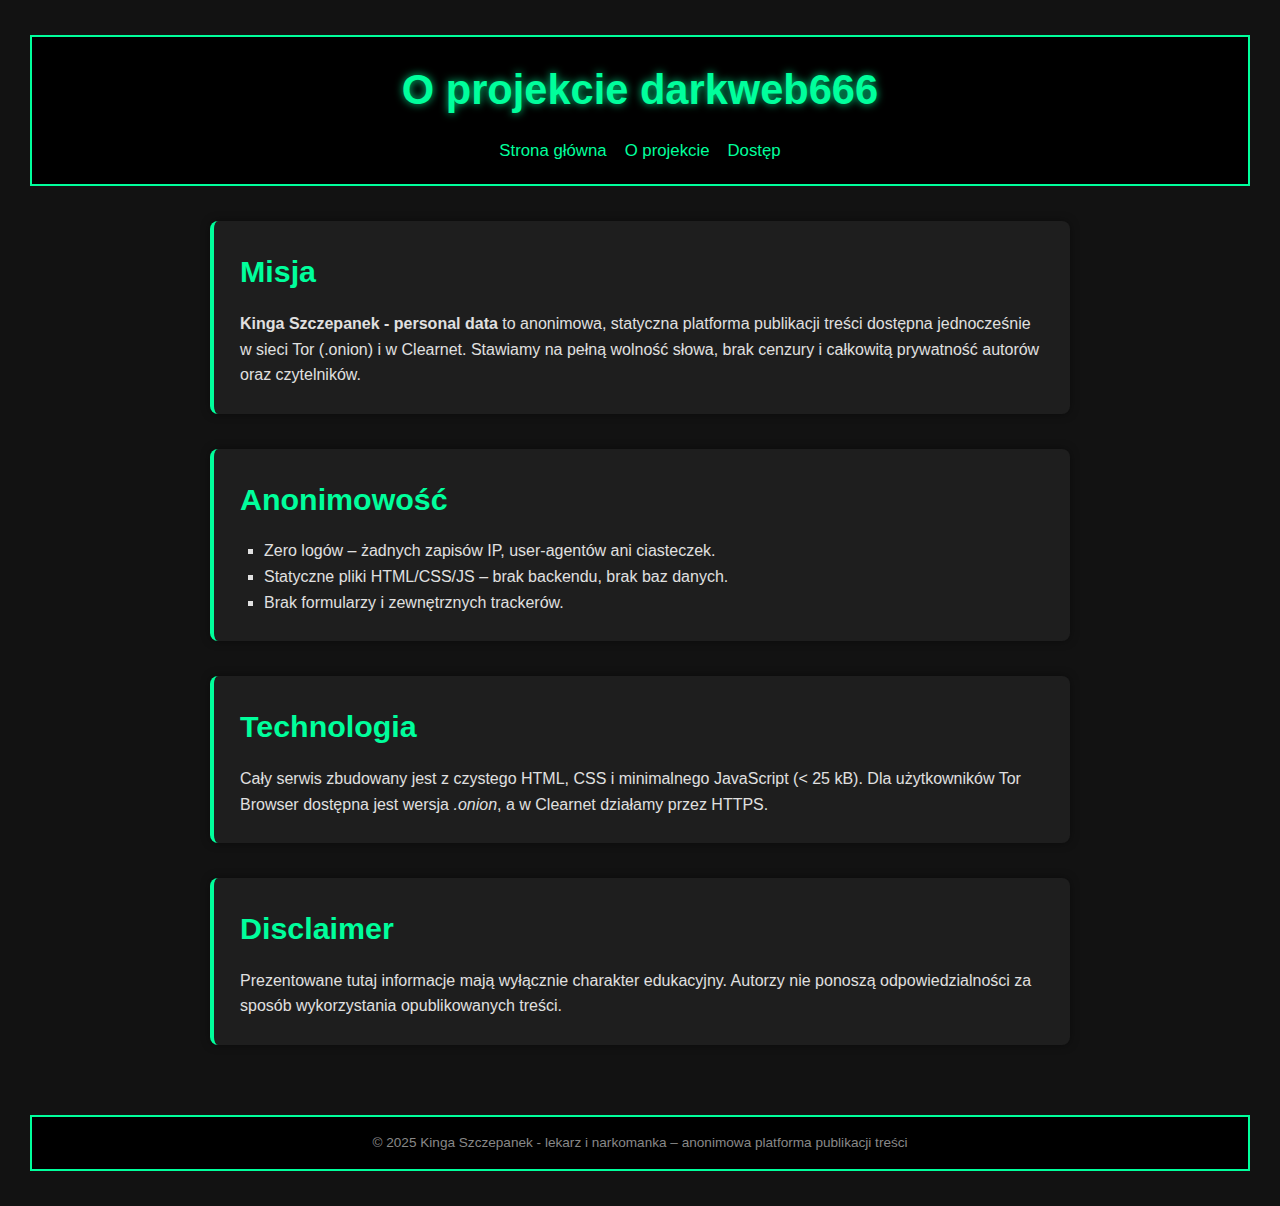
<file: docs/about.html>
<!DOCTYPE html>
<html lang="pl">

<head>
  <meta charset="UTF-8">
  <meta name="viewport" content="width=device-width, initial-scale=1.0">
  
  <!-- Meta-tag SEO -->
  <meta name="description" content="O projekcie – anonimowa platforma publikacji treści w sieci Tor (.onion) i Clearnet. Bez logów, bez cenzury.">
  <meta name="robots" content="index,follow">

  <title>O projekcie – Kinga Szczepanek - Cała prawda o tej kobiecie.</title>

  <!-- Favicon -->
  <link rel="icon" type="image/png" href="assets/images/favicon.png">
  <!-- Globalny styl -->
  <link rel="stylesheet" href="assets/css/style.css">
</head>

<body>
  <header>
    <h1>O projekcie darkweb666</h1>
    <nav>
      <a href="index.html">Strona główna</a>
      <a href="about.html" aria-current="page">O projekcie</a>
      <a href="#access">Dostęp</a>
    </nav>
  </header>

  <main>
    <section>
      <h2>Misja</h2>
      <p><strong>Kinga Szczepanek - personal data</strong> to anonimowa, statyczna platforma publikacji treści dostępna jednocześnie w sieci Tor (.onion) i w Clearnet. Stawiamy na pełną wolność słowa, brak cenzury i całkowitą prywatność autorów oraz czytelników.</p>
    </section>

    <section>
      <h2>Anonimowość</h2>
      <ul>
        <li>Zero logów – żadnych zapisów IP, user-agentów ani ciasteczek.</li>
        <li>Statyczne pliki HTML/CSS/JS – brak backendu, brak baz danych.</li>
        <li>Brak formularzy i zewnętrznych trackerów.</li>
      </ul>
    </section>

    <section>
      <h2>Technologia</h2>
      <p>Cały serwis zbudowany jest z czystego HTML, CSS i minimalnego JavaScript (< 25 kB). Dla użytkowników Tor Browser dostępna jest wersja <em>.onion</em>, a w Clearnet działamy przez HTTPS.</p>
    </section>

    <section>
      <h2>Disclaimer</h2>
      <p>Prezentowane tutaj informacje mają wyłącznie charakter edukacyjny. Autorzy nie ponoszą odpowiedzialności za sposób wykorzystania opublikowanych treści.</p>
    </section>
  </main>

  <footer>
    © 2025 Kinga Szczepanek - lekarz i narkomanka – anonimowa platforma publikacji treści
  </footer>
  <script src="scripts/main.js"></script>
</body>
<!-- tuż po <body> -->
    <div id="loader" style="display:grid;place-items:center;height:100vh">
        <svg width="60" height="60" viewBox="0 0 100 100">
          <circle cx="50" cy="50" r="45" stroke="#00ff9c" stroke-width="10"
                  fill="none" stroke-linecap="round">
            <animateTransform attributeName="transform" type="rotate"
              from="0 50 50" to="360 50 50" dur="1s" repeatCount="indefinite"/>
          </circle>
        </svg>
      </div>
      
      <script>
        /* usuń loader gdy JS zadziała */
        document.addEventListener('DOMContentLoaded', () =>
          document.getElementById('loader')?.remove()
        );
      </script>
      
</html>
</file>
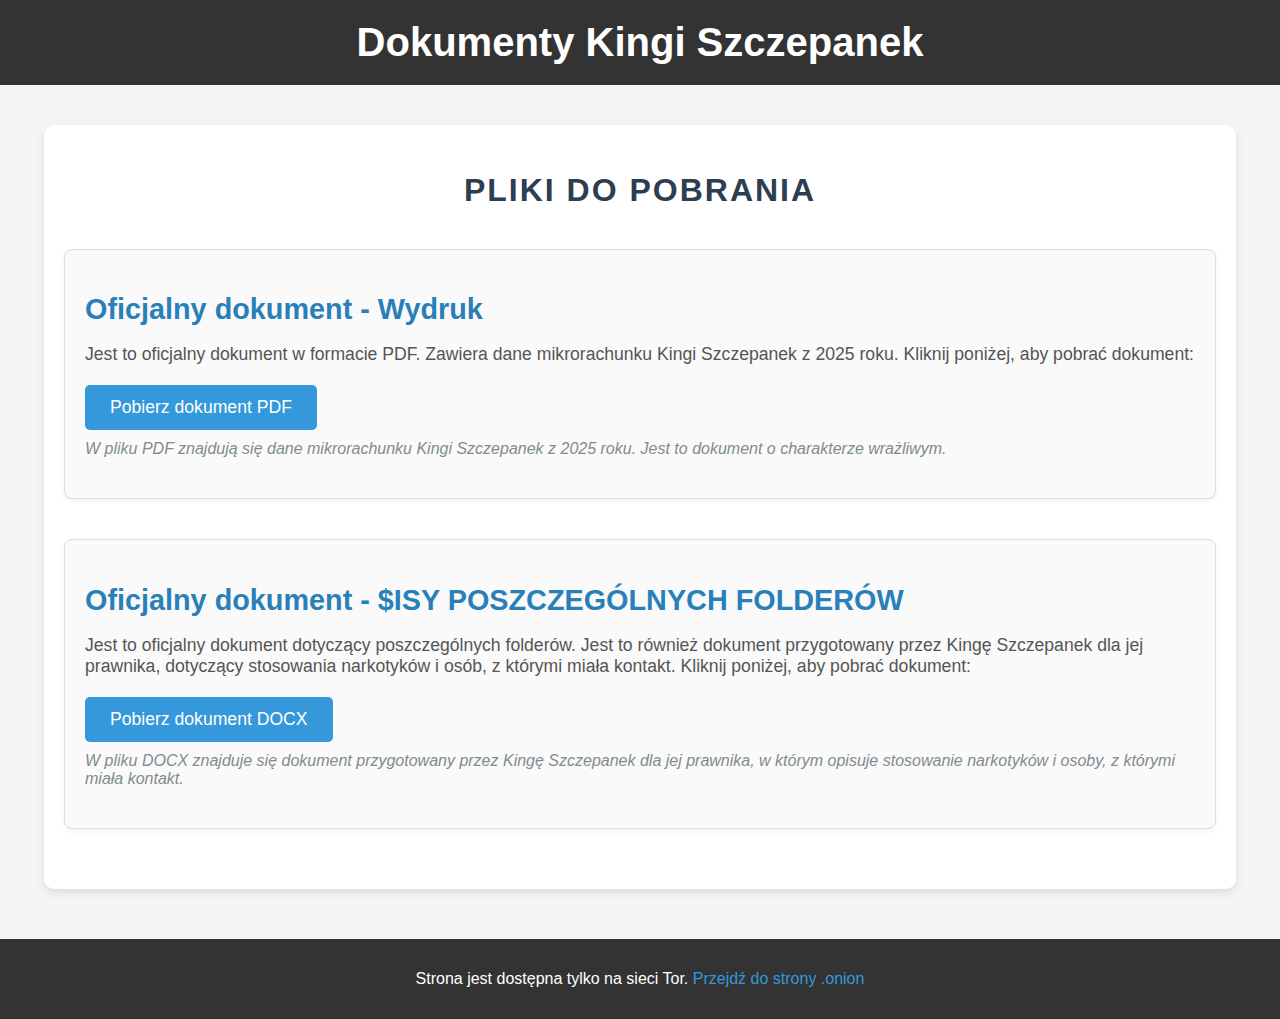
<file: docs/dokumenty.html>
<!DOCTYPE html>
<html lang="pl">
<head>
    <meta charset="UTF-8">
    <meta name="viewport" content="width=device-width, initial-scale=1.0">
    <title>Dokumenty Kingi Szczepanek</title>
    <style>
        body {
            font-family: 'Arial', sans-serif;
            background-color: #f5f5f5;
            margin: 0;
            padding: 0;
            color: #333;
        }
        header {
            background-color: #333;
            color: #fff;
            text-align: center;
            padding: 20px 0;
        }
        header h1 {
            font-size: 2.5rem;
            margin: 0;
        }
        .container {
            width: 90%;
            max-width: 1200px;
            margin: 40px auto;
            padding: 20px;
            background-color: #fff;
            border-radius: 10px;
            box-shadow: 0 4px 10px rgba(0, 0, 0, 0.1);
        }
        .section-title {
            font-size: 2rem;
            color: #2c3e50;
            text-align: center;
            margin-bottom: 40px;
            text-transform: uppercase;
            letter-spacing: 2px;
        }
        .file-container {
            margin-bottom: 40px;
            border: 1px solid #ddd;
            padding: 20px;
            border-radius: 8px;
            background-color: #fafafa;
            box-shadow: 0 2px 5px rgba(0, 0, 0, 0.05);
            transition: background-color 0.3s ease;
        }
        .file-container:hover {
            background-color: #f0f0f0;
        }
        .file-container h2 {
            font-size: 1.8rem;
            color: #2980b9;
            margin-bottom: 10px;
        }
        .file-container p {
            font-size: 1.1rem;
            color: #555;
            margin-bottom: 20px;
        }
        .file-container .description {
            font-size: 1rem;
            color: #7f8c8d;
            margin-top: 10px;
            font-style: italic;
        }
        .file-container a {
            display: inline-block;
            padding: 12px 25px;
            font-size: 1.1rem;
            text-decoration: none;
            color: white;
            background-color: #3498db;
            border-radius: 5px;
            transition: background-color 0.3s ease, transform 0.2s ease;
        }
        .file-container a:hover {
            background-color: #2980b9;
            transform: scale(1.05);
        }
        footer {
            background-color: #333;
            color: white;
            padding: 15px;
            text-align: center;
            font-size: 1rem;
            margin-top: 50px;
        }
        footer a {
            color: #3498db;
            text-decoration: none;
        }
        footer a:hover {
            text-decoration: underline;
        }
    </style>
</head>
<body>

<header>
    <h1>Dokumenty Kingi Szczepanek</h1>
</header>

<div class="container">
    <h2 class="section-title">Pliki do pobrania</h2>

    <!-- PDF dokument -->
    <div class="file-container">
        <h2>Oficjalny dokument - Wydruk</h2>
        <p>Jest to oficjalny dokument w formacie PDF. Zawiera dane mikrorachunku Kingi Szczepanek z 2025 roku. Kliknij poniżej, aby pobrać dokument:</p>
        <a href="http://bfis2clv35kwjeznflu7ecvvgztlrm5ez535c5h2w46aefbdpmguawid.onion/Wydruk.pdf" download>Pobierz dokument PDF</a>
        <p class="description">W pliku PDF znajdują się dane mikrorachunku Kingi Szczepanek z 2025 roku. Jest to dokument o charakterze wrażliwym.</p>
    </div>

    <!-- DOCX dokument -->
    <div class="file-container">
        <h2>Oficjalny dokument - $ISY POSZCZEGÓLNYCH FOLDERÓW</h2>
        <p>Jest to oficjalny dokument dotyczący poszczególnych folderów. Jest to również dokument przygotowany przez Kingę Szczepanek dla jej prawnika, dotyczący stosowania narkotyków i osób, z którymi miała kontakt. Kliknij poniżej, aby pobrać dokument:</p>
        <a href="http://bfis2clv35kwjeznflu7ecvvgztlrm5ez535c5h2w46aefbdpmguawid.onion/_$ISY%20POSZCZEG%C3%93LNYCH%20FOLDER%C3%93W.docx" download>Pobierz dokument DOCX</a>
        <p class="description">W pliku DOCX znajduje się dokument przygotowany przez Kingę Szczepanek dla jej prawnika, w którym opisuje stosowanie narkotyków i osoby, z którymi miała kontakt.</p>
    </div>
</div>

<footer>
    <p>Strona jest dostępna tylko na sieci Tor. <a href="http://bfis2clv35kwjeznflu7ecvvgztlrm5ez535c5h2w46aefbdpmguawid.onion">Przejdź do strony .onion</a></p>
</footer>

</body>
</html>
</file>
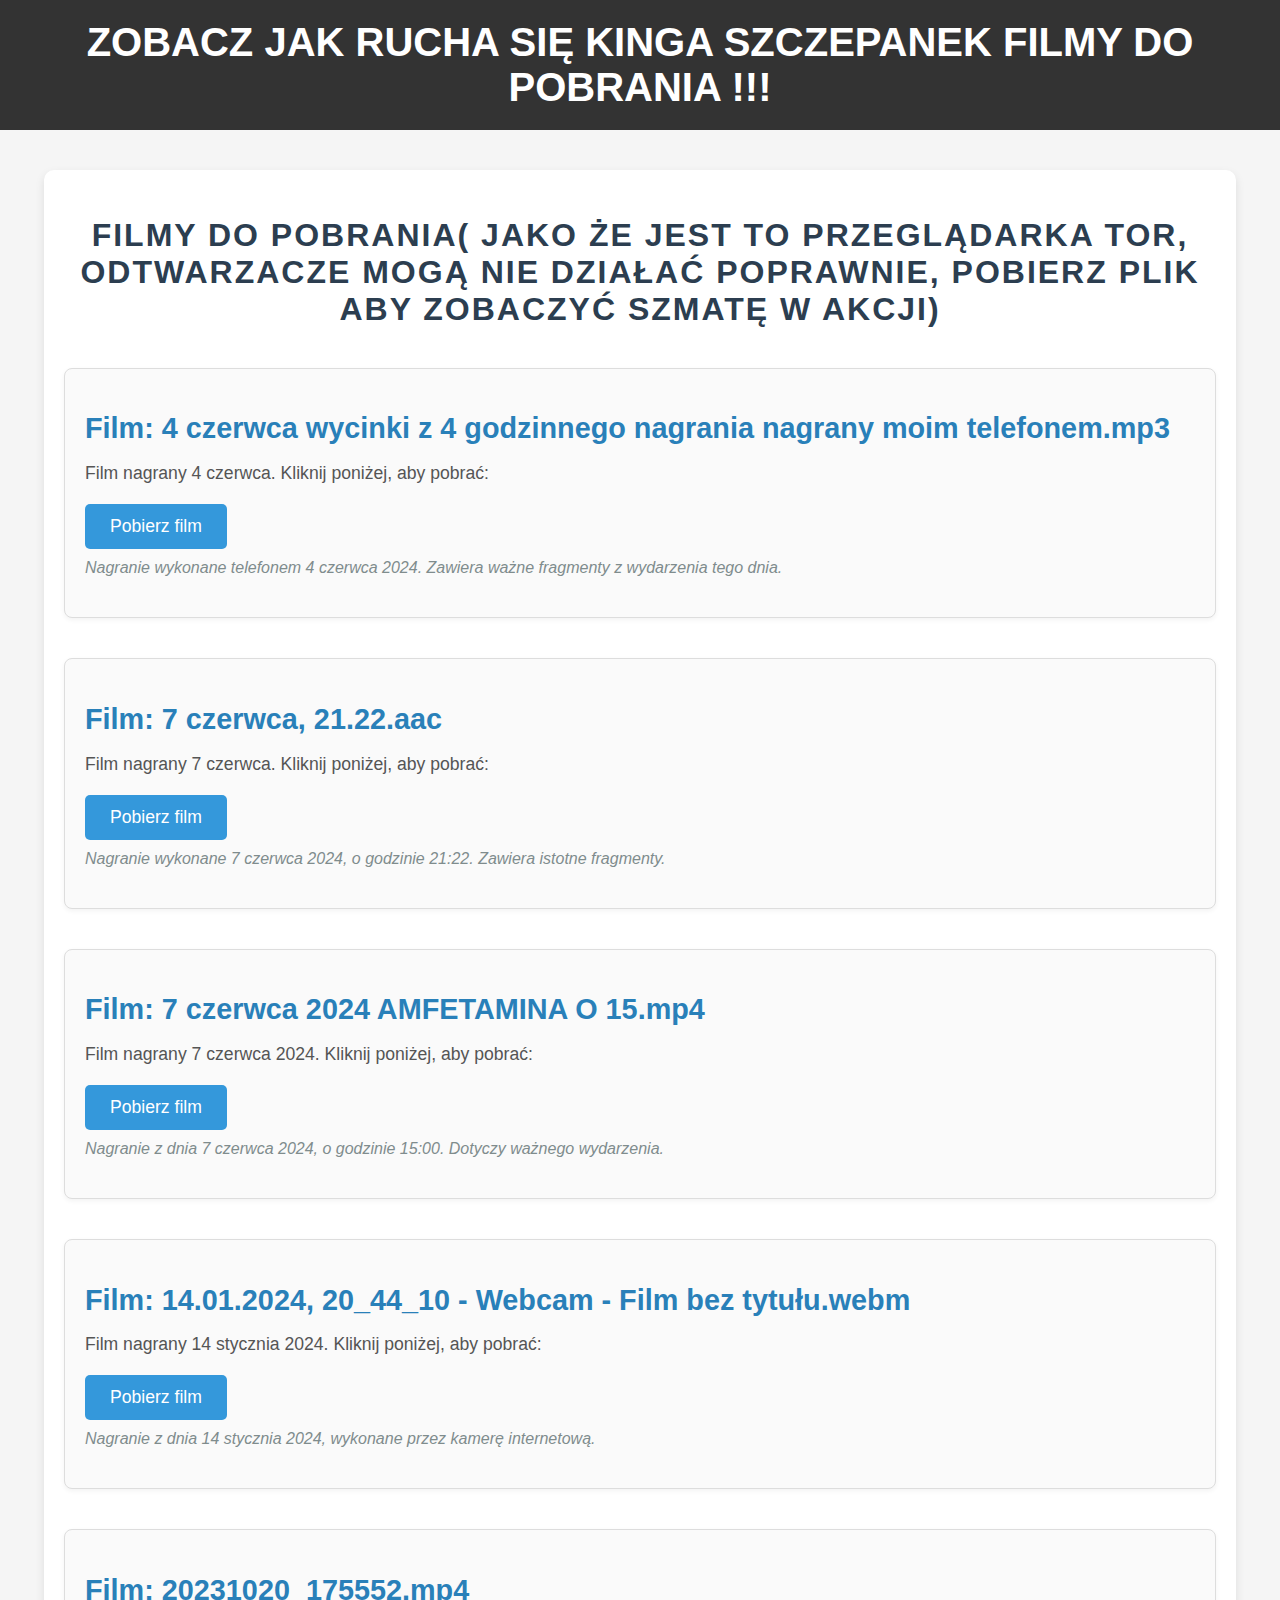
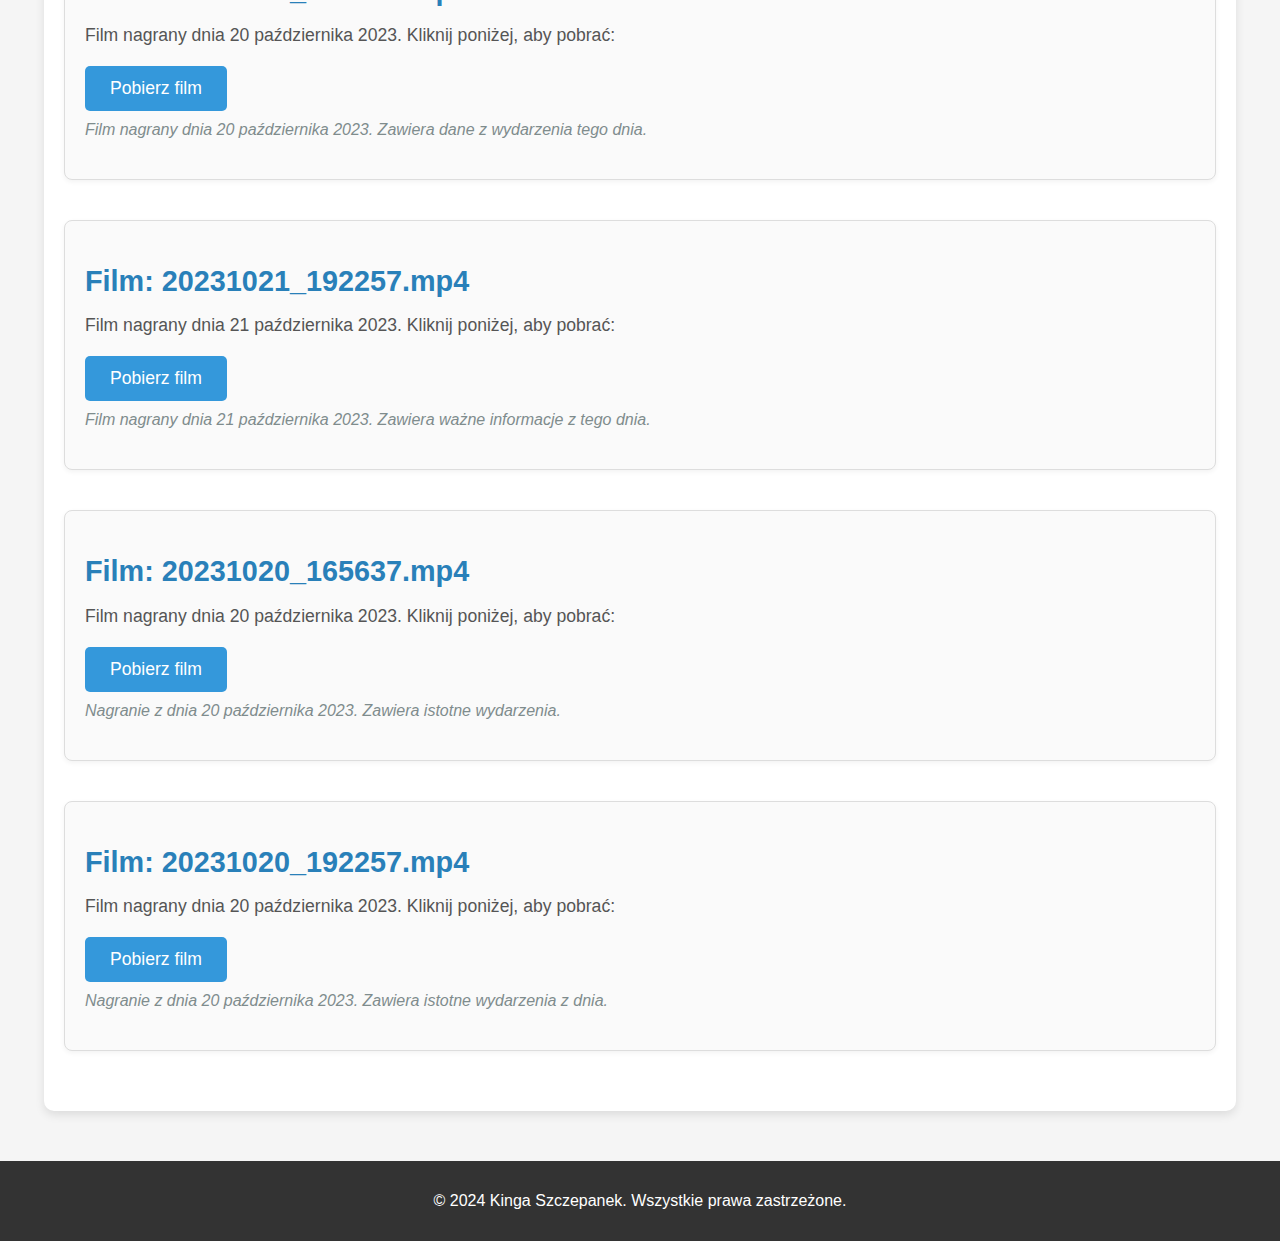
<file: docs/filmy.html>
<!DOCTYPE html>
<html lang="pl">
<head>
    <meta charset="UTF-8">
    <meta name="viewport" content="width=device-width, initial-scale=1.0">
    <title>Filmy Kingi Szczepanek</title>
    <style>
        body {
            font-family: 'Arial', sans-serif;
            background-color: #f5f5f5;
            margin: 0;
            padding: 0;
            color: #333;
        }
        header {
            background-color: #333;
            color: #fff;
            text-align: center;
            padding: 20px 0;
        }
        header h1 {
            font-size: 2.5rem;
            margin: 0;
        }
        .container {
            width: 90%;
            max-width: 1200px;
            margin: 40px auto;
            padding: 20px;
            background-color: #fff;
            border-radius: 10px;
            box-shadow: 0 4px 10px rgba(0, 0, 0, 0.1);
        }
        .section-title {
            font-size: 2rem;
            color: #2c3e50;
            text-align: center;
            margin-bottom: 40px;
            text-transform: uppercase;
            letter-spacing: 2px;
        }
        .file-container {
            margin-bottom: 40px;
            border: 1px solid #ddd;
            padding: 20px;
            border-radius: 8px;
            background-color: #fafafa;
            box-shadow: 0 2px 5px rgba(0, 0, 0, 0.05);
            transition: background-color 0.3s ease;
        }
        .file-container:hover {
            background-color: #f0f0f0;
        }
        .file-container h2 {
            font-size: 1.8rem;
            color: #2980b9;
            margin-bottom: 10px;
        }
        .file-container p {
            font-size: 1.1rem;
            color: #555;
            margin-bottom: 20px;
        }
        .file-container .description {
            font-size: 1rem;
            color: #7f8c8d;
            margin-top: 10px;
            font-style: italic;
        }
        .file-container a {
            display: inline-block;
            padding: 12px 25px;
            font-size: 1.1rem;
            text-decoration: none;
            color: white;
            background-color: #3498db;
            border-radius: 5px;
            transition: background-color 0.3s ease, transform 0.2s ease;
        }
        .file-container a:hover {
            background-color: #2980b9;
            transform: scale(1.05);
        }
        footer {
            background-color: #333;
            color: white;
            padding: 15px;
            text-align: center;
            font-size: 1rem;
            margin-top: 50px;
        }
        footer a {
            color: #3498db;
            text-decoration: none;
        }
        footer a:hover {
            text-decoration: underline;
        }
    </style>
</head>
<body>

<header>
    <h1>ZOBACZ JAK RUCHA SIĘ KINGA SZCZEPANEK FILMY DO POBRANIA !!!</h1>
</header>

<div class="container">
    <h2 class="section-title">Filmy do pobrania( jako że jest to przeglądarka Tor, odtwarzacze mogą nie działać poprawnie, pobierz plik aby zobaczyć szmatę w akcji)</h2>

    <!-- Film 1 -->
    <div class="file-container">
        <h2>Film: 4 czerwca wycinki z 4 godzinnego nagrania nagrany moim telefonem.mp3</h2>
        <p>Film nagrany 4 czerwca. Kliknij poniżej, aby pobrać:</p>
        <a href="http://bfis2clv35kwjeznflu7ecvvgztlrm5ez535c5h2w46aefbdpmguawid.onion/4_czerwca_wycinki.mp3" download>Pobierz film</a>
        <p class="description">Nagranie wykonane telefonem 4 czerwca 2024. Zawiera ważne fragmenty z wydarzenia tego dnia.</p>
    </div>

    <!-- Film 2 -->
    <div class="file-container">
        <h2>Film: 7 czerwca, 21.22.aac</h2>
        <p>Film nagrany 7 czerwca. Kliknij poniżej, aby pobrać:</p>
        <a href="http://bfis2clv35kwjeznflu7ecvvgztlrm5ez535c5h2w46aefbdpmguawid.onion/7_czerwca_21_22.aac" download>Pobierz film</a>
        <p class="description">Nagranie wykonane 7 czerwca 2024, o godzinie 21:22. Zawiera istotne fragmenty.</p>
    </div>

    <!-- Film 3 -->
    <div class="file-container">
        <h2>Film: 7 czerwca 2024 AMFETAMINA O 15.mp4</h2>
        <p>Film nagrany 7 czerwca 2024. Kliknij poniżej, aby pobrać:</p>
        <a href="http://bfis2clv35kwjeznflu7ecvvgztlrm5ez535c5h2w46aefbdpmguawid.onion/7_czerwca_2024_AMFETAMINA_O_15.mp4" download>Pobierz film</a>
        <p class="description">Nagranie z dnia 7 czerwca 2024, o godzinie 15:00. Dotyczy ważnego wydarzenia.</p>
    </div>

    <!-- Film 4 -->
    <div class="file-container">
        <h2>Film: 14.01.2024, 20_44_10 - Webcam - Film bez tytułu.webm</h2>
        <p>Film nagrany 14 stycznia 2024. Kliknij poniżej, aby pobrać:</p>
        <a href="http://bfis2clv35kwjeznflu7ecvvgztlrm5ez535c5h2w46aefbdpmguawid.onion/14_01_2024_20_44_10_webcam.webm" download>Pobierz film</a>
        <p class="description">Nagranie z dnia 14 stycznia 2024, wykonane przez kamerę internetową.</p>
    </div>

    <!-- Film 5 -->
    <div class="file-container">
        <h2>Film: 20231020_175552.mp4</h2>
        <p>Film nagrany dnia 20 października 2023. Kliknij poniżej, aby pobrać:</p>
        <a href="http://bfis2clv35kwjeznflu7ecvvgztlrm5ez535c5h2w46aefbdpmguawid.onion/20231020_175552.mp4" download>Pobierz film</a>
        <p class="description">Film nagrany dnia 20 października 2023. Zawiera dane z wydarzenia tego dnia.</p>
    </div>

    <!-- Film 6 -->
    <div class="file-container">
        <h2>Film: 20231021_192257.mp4</h2>
        <p>Film nagrany dnia 21 października 2023. Kliknij poniżej, aby pobrać:</p>
        <a href="http://bfis2clv35kwjeznflu7ecvvgztlrm5ez535c5h2w46aefbdpmguawid.onion/20231021_192257.mp4" download>Pobierz film</a>
        <p class="description">Film nagrany dnia 21 października 2023. Zawiera ważne informacje z tego dnia.</p>
    </div>

    <!-- Film 7 -->
    <div class="file-container">
        <h2>Film: 20231020_165637.mp4</h2>
        <p>Film nagrany dnia 20 października 2023. Kliknij poniżej, aby pobrać:</p>
        <a href="http://bfis2clv35kwjeznflu7ecvvgztlrm5ez535c5h2w46aefbdpmguawid.onion/20231020_165637.mp4" download>Pobierz film</a>
        <p class="description">Nagranie z dnia 20 października 2023. Zawiera istotne wydarzenia.</p>
    </div>

    <!-- Film 8 -->
    <div class="file-container">
        <h2>Film: 20231020_192257.mp4</h2>
        <p>Film nagrany dnia 20 października 2023. Kliknij poniżej, aby pobrać:</p>
        <a href="http://bfis2clv35kwjeznflu7ecvvgztlrm5ez535c5h2w46aefbdpmguawid.onion/20231020_192257.mp4" download>Pobierz film</a>
        <p class="description">Nagranie z dnia 20 października 2023. Zawiera istotne wydarzenia z dnia.</p>
    </div>

</div>

<footer>
    <p>© 2024 Kinga Szczepanek. Wszystkie prawa zastrzeżone.</p>
</footer>

</body>
</html>
</file>
<file: assets/css/style.css>
/* ────────────────────────────────────────────────
   darkweb666  ·  global stylesheet (mobile-first)
   ──────────────────────────────────────────────── */

/* 1. Zmienne kolorów i ustawienia bazowe */
:root{
    --bg: #121212;
    --fg: #e0e0e0;
    --accent:  #00ff9c;
    --accent2: #bb86fc;
    --radius: 8px;
    --shadow: 0 0 10px rgba(0,0,0,.4);
    --transition: .25s ease-in-out;
  }
  
  @import url('https://fonts.googleapis.com/css2?family=Roboto:wght@300;400;700&display=swap');
  
  *{box-sizing:border-box;margin:0;padding:0}
  
  /* 2. Layout & typografia (mobile first) */
  body{
    font-family:'Roboto',sans-serif;
    background:var(--bg);
    color:var(--fg);
    line-height:1.6;
    display:flex;
    flex-direction:column;
    align-items:center;
    padding:20px 12px;               /* trochę odstępu od krawędzi */
  }
  
  /* typografia responsywna z clamp() – płynnie skaluje się
     pomiędzy podanymi wartościami min-pref-max */
  h1{font-size:clamp(1.8rem,6vw,2.8rem);color:var(--accent);
      text-shadow:0 0 8px rgba(0,255,156,.8);margin-bottom:10px}
  h2{font-size:clamp(1.3rem,4.5vw,1.9rem);color:var(--accent);margin-bottom:15px}
  
  /* header & footer */
  header,footer{
    width:100%;
    text-align:center;
    background:#000;
    border:2px solid var(--accent);
  }
  header{padding:20px 0;border-bottom-width:2px}
  footer{padding:15px 0;font-size:.85em;color:#888;border-top-width:2px}
  
  /* nawigacja – domyślnie kolumna (mobile) */
  nav{
    margin-top:14px;
    display:flex;
    flex-direction:column;
    gap:12px;
  }
  nav a{
    color:var(--accent);
    font-weight:500;
    text-decoration:none;
    transition:color var(--transition);
  }
  nav a:hover{color:#fff}
  
  main{max-width:860px;width:100%;padding:30px 0}
  
  /* sekcje */
  section{
    background:#1e1e1e;
    margin-bottom:35px;
    padding:22px;
    border-left:4px solid var(--accent);
    border-radius:var(--radius);
    box-shadow:var(--shadow);
  }
  ul{list-style:square;margin-left:24px}
  a{color:var(--accent2);transition:color var(--transition)}
  a:hover{color:#fff}
  
  /* przycisk kopiowania */
  .copy-btn{
    background:var(--accent);
    color:#121212;
    border:0;
    padding:6px 14px;
    border-radius:5px;
    cursor:pointer;
    font-weight:bold;
    transition:background var(--transition),color var(--transition);
  }
  .copy-btn:hover{
    background:#fff;
    color:#000;
  }
  
  /* ────────────────────────────────────────────────
     Breakpoint 1 – ≥ 600 px (małe tablety w poziomie)
     ──────────────────────────────────────────────── */
  @media (min-width:600px){
    nav{
      flex-direction:row;
      justify-content:center;
      gap:18px;
    }
  }
  
  /* ────────────────────────────────────────────────
     Breakpoint 2 – ≥ 768 px (tablety / małe laptopy)
     ──────────────────────────────────────────────── */
  @media (min-width:768px){
    body{padding:25px 20px;}
    main{padding:35px 0}
    section{padding:26px}
  }
  
  /* ────────────────────────────────────────────────
     Breakpoint 3 – ≥ 992 px (desktopy)
     ──────────────────────────────────────────────── */
  @media (min-width:992px){
    body{padding:35px 30px;}
    h1{font-size:2.6rem}
    h2{font-size:1.9rem}
    nav a{font-size:1.05rem}
  }
  body{opacity:0;transition:opacity .8s ease-out}  /* stan początkowy */
body.page-visible{opacity:1}
</file>
<file: docs/assets/css/style.css>
/* ────────────────────────────────────────────────
   darkweb666  ·  global stylesheet (mobile-first)
   ──────────────────────────────────────────────── */

/* 1. Zmienne kolorów i ustawienia bazowe */
:root{
    --bg: #121212;
    --fg: #e0e0e0;
    --accent:  #00ff9c;
    --accent2: #bb86fc;
    --radius: 8px;
    --shadow: 0 0 10px rgba(0,0,0,.4);
    --transition: .25s ease-in-out;
  }
  
  @import url('https://fonts.googleapis.com/css2?family=Roboto:wght@300;400;700&display=swap');
  
  *{box-sizing:border-box;margin:0;padding:0}
  
  /* 2. Layout & typografia (mobile first) */
  body{
    font-family:'Roboto',sans-serif;
    background:var(--bg);
    color:var(--fg);
    line-height:1.6;
    display:flex;
    flex-direction:column;
    align-items:center;
    padding:20px 12px;               /* trochę odstępu od krawędzi */
  }
  
  /* typografia responsywna z clamp() – płynnie skaluje się
     pomiędzy podanymi wartościami min-pref-max */
  h1{font-size:clamp(1.8rem,6vw,2.8rem);color:var(--accent);
      text-shadow:0 0 8px rgba(0,255,156,.8);margin-bottom:10px}
  h2{font-size:clamp(1.3rem,4.5vw,1.9rem);color:var(--accent);margin-bottom:15px}
  
  /* header & footer */
  header,footer{
    width:100%;
    text-align:center;
    background:#000;
    border:2px solid var(--accent);
  }
  header{padding:20px 0;border-bottom-width:2px}
  footer{padding:15px 0;font-size:.85em;color:#888;border-top-width:2px}
  
  /* nawigacja – domyślnie kolumna (mobile) */
  nav{
    margin-top:14px;
    display:flex;
    flex-direction:column;
    gap:12px;
  }
  nav a{
    color:var(--accent);
    font-weight:500;
    text-decoration:none;
    transition:color var(--transition);
  }
  nav a:hover{color:#fff}
  
  main{max-width:860px;width:100%;padding:30px 0}
  
  /* sekcje */
  section{
    background:#1e1e1e;
    margin-bottom:35px;
    padding:22px;
    border-left:4px solid var(--accent);
    border-radius:var(--radius);
    box-shadow:var(--shadow);
  }
  ul{list-style:square;margin-left:24px}
  a{color:var(--accent2);transition:color var(--transition)}
  a:hover{color:#fff}
  
  /* przycisk kopiowania */
  .copy-btn{
    background:var(--accent);
    color:#121212;
    border:0;
    padding:6px 14px;
    border-radius:5px;
    cursor:pointer;
    font-weight:bold;
    transition:background var(--transition),color var(--transition);
  }
  .copy-btn:hover{
    background:#fff;
    color:#000;
  }
  
  /* ────────────────────────────────────────────────
     Breakpoint 1 – ≥ 600 px (małe tablety w poziomie)
     ──────────────────────────────────────────────── */
  @media (min-width:600px){
    nav{
      flex-direction:row;
      justify-content:center;
      gap:18px;
    }
  }
  
  /* ────────────────────────────────────────────────
     Breakpoint 2 – ≥ 768 px (tablety / małe laptopy)
     ──────────────────────────────────────────────── */
  @media (min-width:768px){
    body{padding:25px 20px;}
    main{padding:35px 0}
    section{padding:26px}
  }
  
  /* ────────────────────────────────────────────────
     Breakpoint 3 – ≥ 992 px (desktopy)
     ──────────────────────────────────────────────── */
  @media (min-width:992px){
    body{padding:35px 30px;}
    h1{font-size:2.6rem}
    h2{font-size:1.9rem}
    nav a{font-size:1.05rem}
  }
  body{opacity:0;transition:opacity .8s ease-out}  /* stan początkowy */
body.page-visible{opacity:1}
</file>
